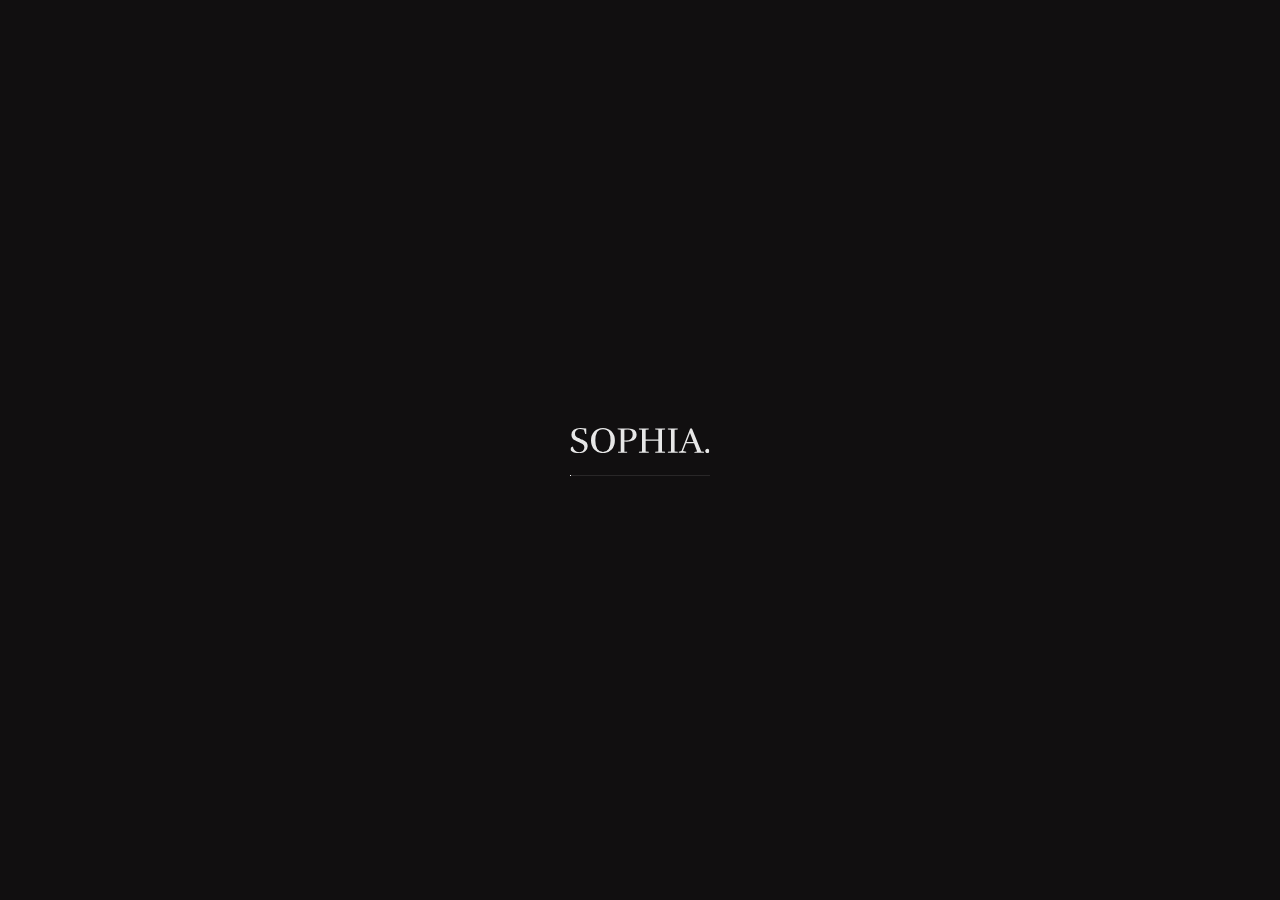
<file: index.html>
<!DOCTYPE html>
<html lang="en">

<head>
    <meta charset="utf-8" />
    <title>Sophia. – Model</title>

	<!-- Meta Data -->
	<meta http-equiv="X-UA-Compatible" content="IE=edge">
	<meta name="viewport" content="width=device-width, initial-scale=1, shrink-to-fit=no">
	<meta name="format-detection" content="telephone=no"/>
    <meta name="format-detection" content="address=no"/>
    <meta name="author" content="ArtStyles" />
    <meta name="description" content="Sophia's Website." />

    <!-- Twitter data -->
    <meta name="twitter:card" content="summary_large_image">
    <meta name="twitter:site" content="@ArtTemplates">
    <meta name="twitter:title" content="Sophia.">
    <meta name="twitter:description" content="Welcome to my portfolio!">
    <meta name="twitter:image" content="photos/img1.jpg">

    <!-- Open Graph data -->
    <meta property="og:title" content="Sophia's Website" />
    <meta property="og:type" content="website" />
    <meta property="og:url" content="your url website" />
    <meta property="og:image" content="photos/img1.jpg" />
    <meta property="og:description" content="Welcome to my portfolio!" />
    <meta property="og:site_name" content="Sophia." />

	<!-- Favicons -->
	<link rel="apple-touch-icon" sizes="144x144" href="assets/images/favicons/apple-touch-icon-144x144.png">
	<link rel="apple-touch-icon" sizes="114x114" href="assets/images/favicons/apple-touch-icon-114x114.png">
	<link rel="apple-touch-icon" sizes="72x72" href="assets/images/favicons/apple-touch-icon-72x72.png">
	<link rel="apple-touch-icon" sizes="57x57" href="assets/images/favicons/apple-touch-icon-57x57.png">
	<link rel="shortcut icon" href="assets/images/favicons/favicon.png" type="image/png">

    <!-- Styles -->
	<link rel="stylesheet" type="text/css" href="assets/styles/style.css"/>
	
</head>
<body>
    <!-- Preloader -->
    <div class="preloader">
	    <div class="preloader__wrap">
	        <img class="preloader__logo" src="assets/images/logo_white.svg" alt="SOPHIA.">
		    <div class="preloader__progress"><span></span></div>
		</div>
	</div>

    <!-- Top -->
	<nav class="navbar">
        <div class="mr-auto logo-container">
            <a class="logo-link" href="index.html">
                <img class="logotype logotype__front" src="assets/images/logo.svg" alt="SOPHIA.">
				<img class="logotype logotype__back" src="assets/images/logo_white.svg" alt="SOPHIA.">
			</a>
        </div>
		<div class="ml-sm-auto">
			<button class="hamburger zoom-cursor" type="button">
                <span class="hamburger__inner"></span>
            </button>
	    </div>
	</nav>
	<!-- /Top -->

    <!-- Hero -->
    <header class="hero">
	    <div class="slider slider-horizontal">
		    <div class="slider__caption swiper-container">
                <div class="swiper-wrapper">
			        <!-- Caption 1 -->
			        <div class="swiper-slide">
					    <div class="slider__item">
						    <h6 class="title title--overhead"><span class="down-up"><span>Professional Model</span></span></h6>
			                <h1 class="title title--display-1 js-text-wave">Sophia To</h1>
				            <p class="description"><span class="down-up"><span>Welcome to my website! Feel free to reach out to me with any inquiry or opportunities!</span></span></p>
                            <a class="btn-link btn-link--circle-right" href="contact.html"><span class="down-up"><span>Contact Me<i class="circle circle--right icon-right-open"></i></span></span></a>
						</div>
					</div>
			        <!-- /Caption 1 -->
					
			        <!-- Caption 2 -->
			        <div class="swiper-slide">
					    <div class="slider__item">
		                    <h6 class="title title--overhead"><span class="down-up"><span>Bio</span></span></h6>
			                <h1 class="title title--display-1 js-text-wave">About Me</h1>
				            <p class="description"><span class="down-up"><span>Hi, my name is Sophia! I model for fun and am seeking new opportunities! I am seeking paid work as well as chances to expand my portfolio. I don't know what else to put here I am just filling the void lol.</span></span></p>
                            <a class="btn-link btn-link--circle-right" href="projects.html"><span class="down-up"><span>See details<i class="circle circle--right icon-right-open"></i></span></span></a>
						</div>
					</div>
			        <!-- /Caption 2 -->
					
			        <!-- Caption 3 -->
			        <div class="swiper-slide">
					    <div class="slider__item">
		                    <h6 class="title title--overhead"><span class="down-up"><span>Measurements</span></span></h6>
			                <h1 class="title title--display-1 js-text-wave">Comp Card</h1>
				            <p class="description"><span class="down-up"><span>
				            	height: 5'3''? <br> 
				            	waist: no idea <br>
				            	bust: i don't want to guess <br>
				            	hips: what could i put here that doesn't offend anyone <br>
				            	shoe: my shoe size is 12 men if that helps <br>
				            	eyes: uhhhhhhhhhhh <br>
				            	hair: black
				            </span></span></p>
                            <a class="btn-link btn-link--circle-right" href="projects.html"><span class="down-up"><span>See details<i class="circle circle--right icon-right-open"></i></span></span></a>
						</div>
					</div>
			        <!-- /Caption 3 -->
		        </div>
			</div>

		    <div class="slider__image swiper-container reveal">
                <div class="swiper-wrapper">
			        <!-- Image 1 -->
			        <div class="swiper-slide">
						<div class="cover-slider lazyload overlay--45" data-bg="photos/img2.jpg"><a class="swiper-slide__link" href="#"></a></div>
					</div>
			        <!-- /Image 1 -->
					
			        <!-- Image 2 -->
			        <div class="swiper-slide">
						<div class="cover-slider lazyload overlay--45" data-bg="photos/img15.jpg"><a class="swiper-slide__link" href="#"></a></div>
					</div>
			        <!-- /Image 2 -->
					
			        <!-- Image 3 -->
			        <div class="swiper-slide">
						<div class="cover-slider lazyload overlay--45" data-bg="photos/img13.jpg"><a class="swiper-slide__link" href="#"></a></div>
					</div>
			        <!-- /Image 3 -->
		        </div>
			</div>

		    <!-- Control -->
			<div class="control-slider control-slider--vertical swiper-control">
			    <div></div>
				<div class="swiper-pagination"></div>
				<div>
				    <div class="swiper-button-next zoom-cursor">
					    <svg class="slider-nav slider-nav--progress" viewBox="0 0 46 46">
                            <g class="slider-nav__path-progress slider-nav__path-progress--gray">
                                <path d="M0.5,23a22.5,22.5 0 1,0 45,0a22.5,22.5 0 1,0 -45,0" />
                            </g>
                        </svg>
                        <svg class="slider-nav slider-nav--gray" viewBox="0 0 46 46">
                            <circle class="slider-nav__path--gray" cx="23" cy="23" r="22.5"/>
                            <path class="slider-nav__arrow" d="M26.45 22.45l-4.91-4.91a.7707464.7707464 0 0 0-1.09 1.09L24.82 23l-4.36 4.36a.7707464.7707464 0 0 0 1.09 1.09l4.91-4.91a.77.77 0 0 0-.01-1.09z"/>
                        </svg>
					</div>
				    <div class="swiper-button-prev zoom-cursor">
                        <svg class="slider-nav slider-nav--gray" viewBox="0 0 46 46">
                            <circle class="slider-nav__path--gray" cx="23" cy="23" r="22.5"/>
                            <path class="slider-nav__arrow" d="M18.5 23.55l4.91 4.91a.7707464.7707464 0 1 0 1.09-1.09L20.14 23l4.36-4.36a.7707464.7707464 0 0 0-1.09-1.09l-4.91 4.9a.77.77 0 0 0 0 1.1z"/>
                        </svg>
					</div>
				</div>
			</div>
			<!-- /Control -->
			
			<div class="social social--floating">
		        <a class="social__link" href="#">FB</a>
		        <a class="social__link" href="#">TW</a>
		        <a class="social__link" href="https://www.instagram.com/sophia.alexandra.to/" target="_blank" rel="noopener noreferrer">IG</a>
		    </div>
		</div>
    </header>
    <!-- /Hero -->

	<!-- Menu -->
	<div class="menu">
        <div class="menu-inner">
		    <ul class="menu-list">
                <li><a class="menu-list__item" href="projects.html"><span>portfolio</span></a></li>
			    <li><a class="menu-list__item" href="contact.html"><span>contact</span></a></li>
			</ul>
		</div>
		<div class="social social--white">
		  <a class="social__link" href="#">FB</a>
		  <a class="social__link" href="#">TW</a>
		  <a class="social__link" href="https://www.instagram.com/sophia.alexandra.to/" target="_blank" rel="noopener noreferrer">IG</a>
		</div>
	</div>
	<div class="ef-background"></div>
    <!-- /Menu -->

    <div class="cursor"></div>

	<!-- JavaScripts -->
	<script src="assets/js/jquery-3.3.1.min.js"></script>
	<script src="assets/js/plugins.js"></script>
    <script src="assets/js/common.js"></script>

</body>
</html>
</file>
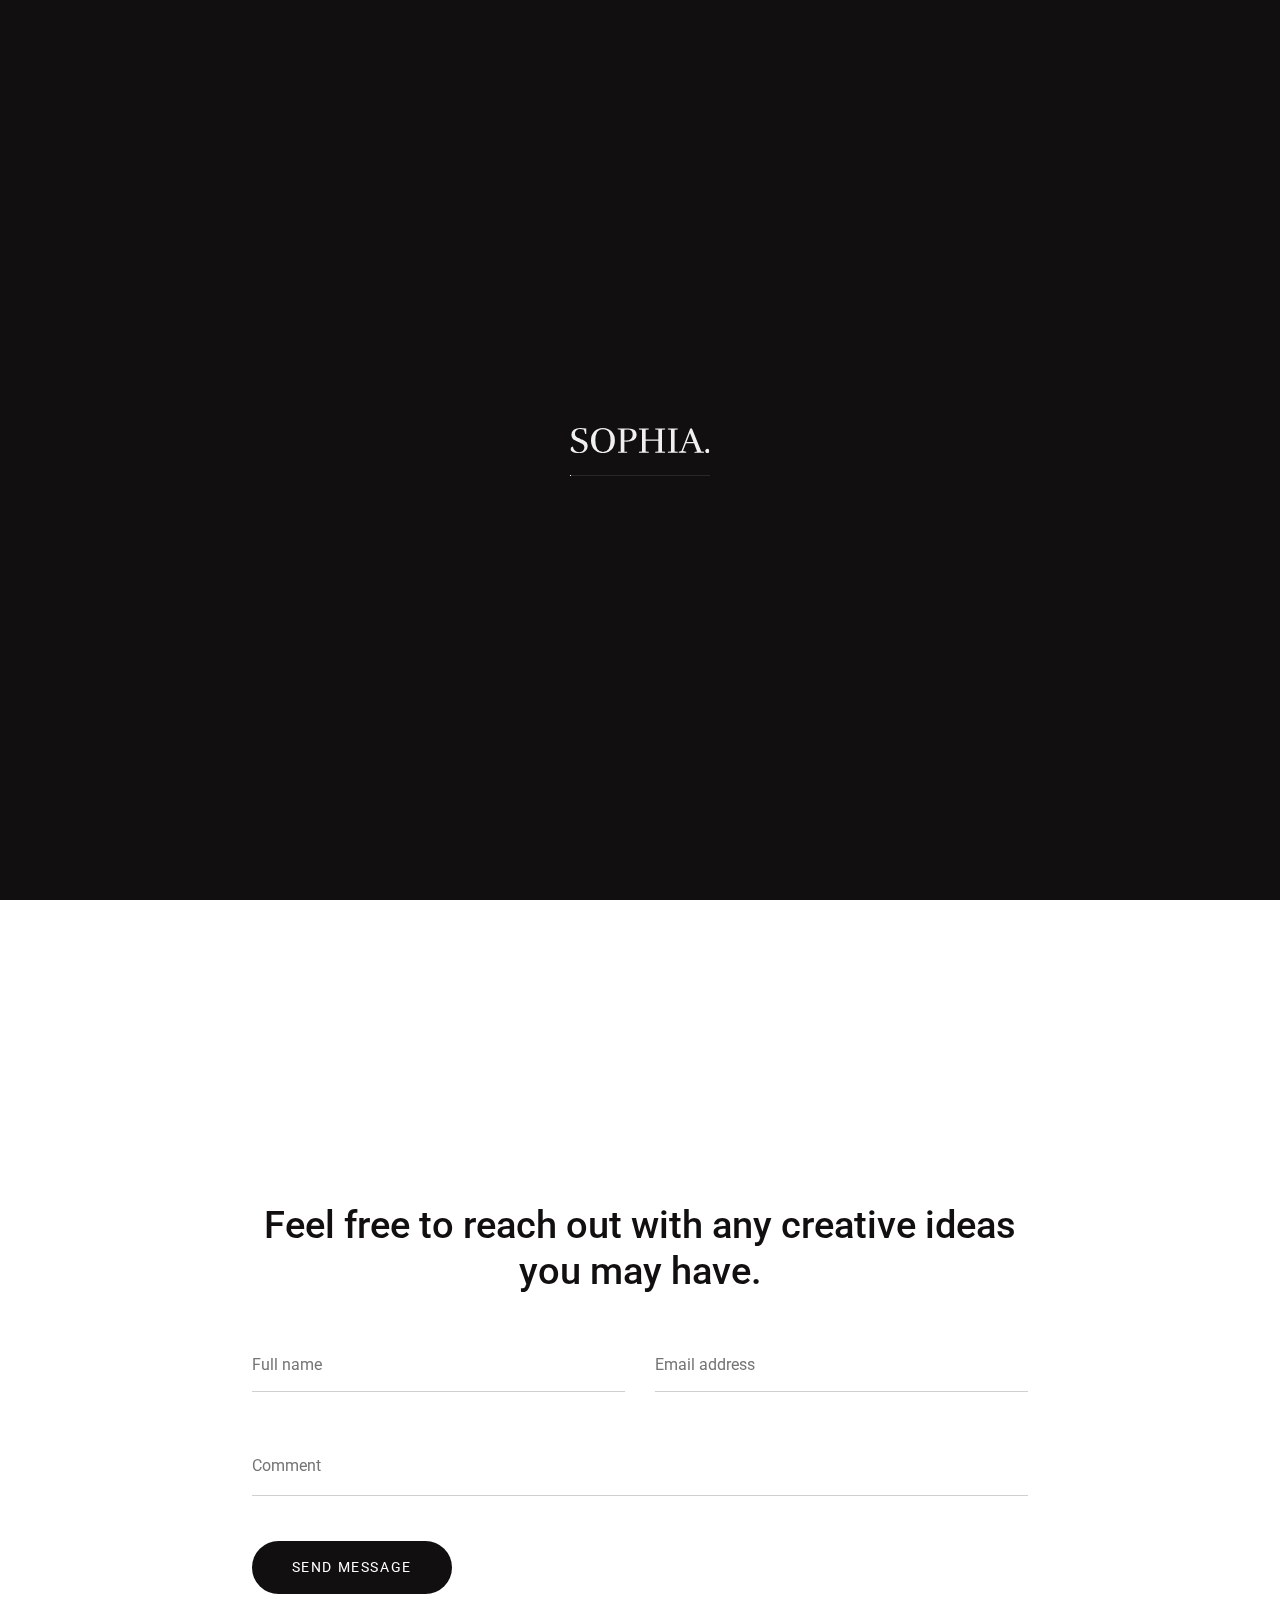
<file: contact.html>
<!DOCTYPE html>
<html lang="en">

<head>
    <meta charset="utf-8" />
    <title>Sophia. – Contact</title>

	<!-- Meta Data -->
	<meta http-equiv="X-UA-Compatible" content="IE=edge">
	<meta name="viewport" content="width=device-width, initial-scale=1, shrink-to-fit=no">
	<meta name="format-detection" content="telephone=no"/>
    <meta name="format-detection" content="address=no"/>
    <meta name="author" content="ArtStyles" />
    <meta name="description" content="A trendy, minimalistic and ultra modern HTML5 template for digital agency." />

    <!-- Twitter data -->
    <meta name="twitter:card" content="summary_large_image">
    <meta name="twitter:site" content="@ArtTemplates">
    <meta name="twitter:title" content="Fotico">
    <meta name="twitter:description" content="A trendy, minimalistic and ultra modern HTML5 template for digital agency.">
    <meta name="twitter:image" content="assets/images/social.jpg">

    <!-- Open Graph data -->
    <meta property="og:title" content="ArtTemplate" />
    <meta property="og:type" content="website" />
    <meta property="og:url" content="your url website" />
    <meta property="og:image" content="assets/images/social.jpg" />
    <meta property="og:description" content="A trendy, minimalistic and ultra modern HTML5 template for digital agency." />
    <meta property="og:site_name" content="Fotico" />

	<!-- Favicons -->
	<link rel="apple-touch-icon" sizes="144x144" href="assets/images/favicons/apple-touch-icon-144x144.png">
	<link rel="apple-touch-icon" sizes="114x114" href="assets/images/favicons/apple-touch-icon-114x114.png">
	<link rel="apple-touch-icon" sizes="72x72" href="assets/images/favicons/apple-touch-icon-72x72.png">
	<link rel="apple-touch-icon" sizes="57x57" href="assets/images/favicons/apple-touch-icon-57x57.png">
	<link rel="shortcut icon" href="assets/images/favicons/favicon.png" type="image/png">

    <!-- Styles -->
	<link rel="stylesheet" type="text/css" href="assets/styles/style.css"/>
	
</head>
<body>
    <!-- Preloader -->
    <div class="preloader">
	    <div class="preloader__wrap">
	        <img class="preloader__logo" src="assets/images/logo_white.svg" alt="ARTEM">
		    <div class="preloader__progress"><span></span></div>
		</div>
	</div>

    <!-- Top -->
	<nav class="navbar navbar--white navbar-change">
        <div class="mr-auto logo-container">
            <a class="logo-link" href="index.html">
                <img class="logotype logotype__front" src="assets/images/logo.svg" alt="ARTEM.">
				<img class="logotype logotype__back" src="assets/images/logo_white.svg" alt="ARTEM.">
			</a>
        </div>
		<div class="ml-sm-auto">
			<button class="hamburger zoom-cursor" type="button">
                <span class="hamburger__inner"></span>
            </button>
	    </div>
	</nav>
	<!-- /Top -->

	<!-- Intro -->
	<header class="header-page header-fullscreen overlay">
		<div class="wrap-bg">    
			<div class="js-image lazyload jarallax" data-image="photos/img3.jpg"></div>
		</div>
		<div class="container flex-center-end js-opacity">
		    <!-- Title -->
		    <div class="flex-center">
				<div class="flex-center__inner">
		            <h1 class="title title--display-1 js-lines">I am open to paid and TFP work at the moment.</h1>
			
				</div>
			</div>
            <!-- /Title -->
			<a class="btn-link btn-link--circle-right" href="!#start">Contact Me<i class="circle circle--white circle--right icon-down-open"></i></a>
		</div>
	</header>
     <!-- /Intro -->	
	
    <!-- Contact -->
    <div id="start" class="flex-conteiner-fluid h--100">
	    <!-- Form -->
	    <div class="row flex-fill justify-content-center align-items-md-center">
		    <div class="col-12 col-lg-10 col-xl-8 contect-block js-block">
			    <h2 class="title title--h3 text-lg-center js-lines">Feel free to reach out with any creative ideas you may have.</h2> 
			    <form id="contact-form" class="contact-form" data-toggle="validator">
                    <div class="row">
				        <div class="col-12 col-lg-6">
						    <div class="form-group">
                                <input type="text" class="inputText" id="name" name="name" placeholder="Full name" required="required" autocomplete="off" oninvalid="setCustomValidity('Fill in the field')" onkeyup="setCustomValidity('')">
								<div class="help-block with-errors"></div>
							</div>
				        </div>
				        <div class="col-12 col-lg-6">
						    <div class="form-group">
                                <input type="email" class="inputText" id="email" name="email" placeholder="Email address" required="required" autocomplete="off" oninvalid="setCustomValidity('Email is incorrect')" onkeyup="setCustomValidity('')">
								<div class="help-block with-errors"></div>
							</div>
				        </div>
			        </div>
                    <div class="row">
				        <div class="col-12 col-lg-12">
						    <div class="form-group">
                                <textarea class="textarea" id="message" name="message" placeholder="Comment" rows="1" required="required" oninvalid="setCustomValidity('Fill in the field')" onkeyup="setCustomValidity('')"></textarea>
								<div class="help-block with-errors"></div>
							</div>
				        </div>
			        </div>
                    <div class="row align-items-center">
					    <div class="col-12 col-md-6">
                            <button type="submit" class="btn">Send Message</button>
				        </div>
				        <div class="col-12 col-md-6 text-md-right">
                            <div id="validator-contact" class="_hidden">&nbsp;</div>
				        </div>						
			        </div>
				</form>				
			</div>
		</div>
		<!-- /Form -->
	</div>
    <!-- /Contact -->

	<!-- Menu -->
	<div class="menu">
        <div class="menu-inner">
		    <ul class="menu-list">
                <li><a class="menu-list__item" href="projects.html"><span>portfolio</span></a></li>
			    <li><a class="menu-list__item" href="contact.html"><span>contact</span></a></li>
			</ul>
		</div>
		<div class="social social--white">
		  <a class="social__link" href="#">FB</a>
		  <a class="social__link" href="#">TW</a>
		  <a class="social__link" href="https://www.instagram.com/sophia.alexandra.to/" target="_blank" rel="noopener noreferrer">IG</a>
		</div>
	</div>
	<div class="ef-background"></div>
    <!-- /Menu -->
	
    <div class="cursor"></div>

	<!-- JavaScripts -->
	<script src="assets/js/jquery-3.3.1.min.js"></script>
	<script src="assets/js/plugins.js"></script>
    <script src="assets/js/common.js"></script>

</body>
</html>
</file>
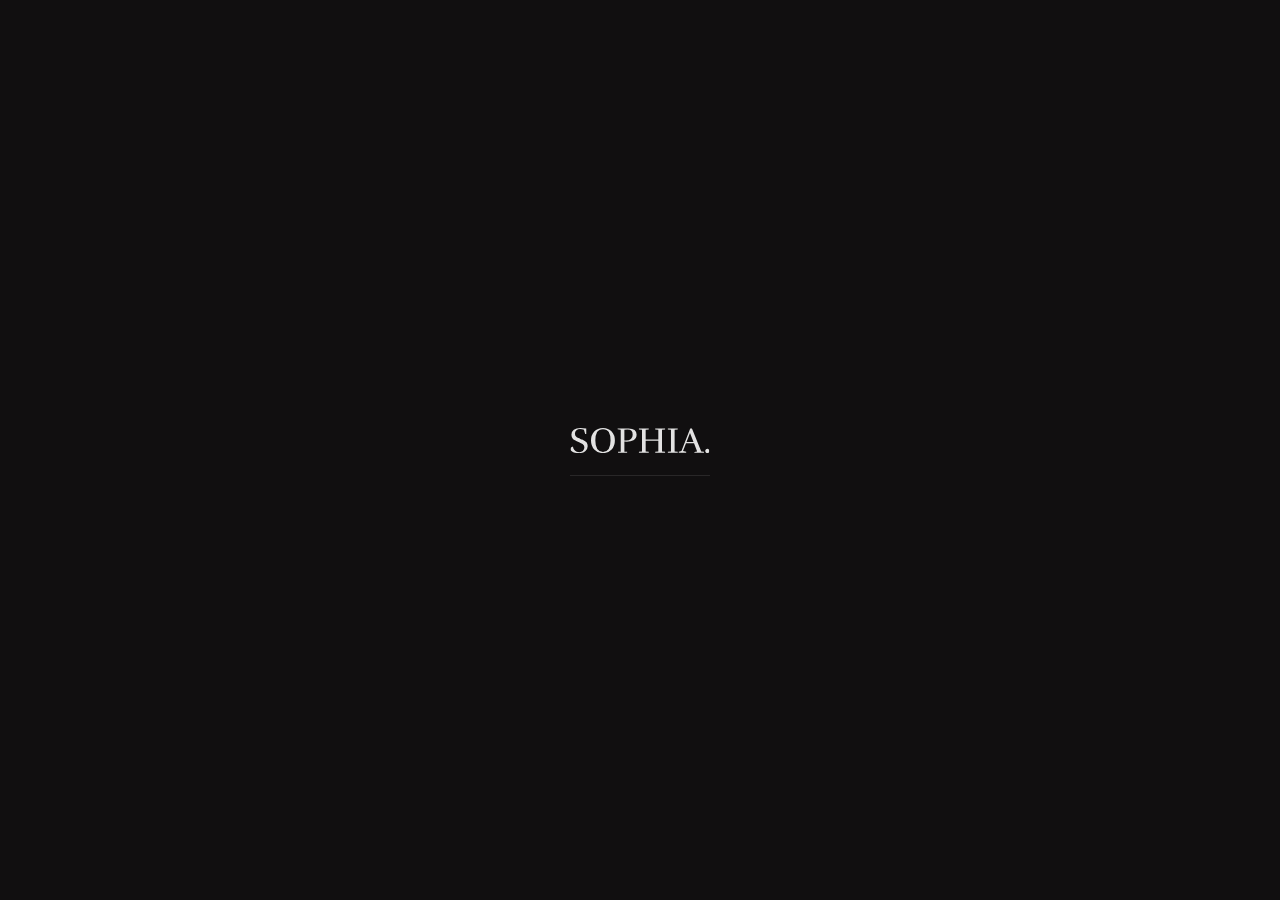
<file: side_menu.html>
<!DOCTYPE html>
<html lang="en">

<head>
    <meta charset="utf-8" />
    <title>ARTEM. – Digital Agency</title>

	<!-- Meta Data -->
	<meta http-equiv="X-UA-Compatible" content="IE=edge">
	<meta name="viewport" content="width=device-width, initial-scale=1, shrink-to-fit=no">
	<meta name="format-detection" content="telephone=no"/>
    <meta name="format-detection" content="address=no"/>
    <meta name="author" content="ArtStyles" />
    <meta name="description" content="A trendy, minimalistic and ultra modern HTML5 template for digital agency." />

    <!-- Twitter data -->
    <meta name="twitter:card" content="summary_large_image">
    <meta name="twitter:site" content="@ArtTemplates">
    <meta name="twitter:title" content="ARTEM.">
    <meta name="twitter:description" content="A trendy, minimalistic and ultra modern HTML5 template for digital agency.">
    <meta name="twitter:image" content="assets/images/social.jpg">

    <!-- Open Graph data -->
    <meta property="og:title" content="ArtTemplate" />
    <meta property="og:type" content="website" />
    <meta property="og:url" content="your url website" />
    <meta property="og:image" content="assets/images/social.jpg" />
    <meta property="og:description" content="A trendy, minimalistic and ultra modern HTML5 template for digital agency." />
    <meta property="og:site_name" content="ARTEM." />

	<!-- Favicons -->
	<link rel="apple-touch-icon" sizes="144x144" href="assets/images/favicons/apple-touch-icon-144x144.png">
	<link rel="apple-touch-icon" sizes="114x114" href="assets/images/favicons/apple-touch-icon-114x114.png">
	<link rel="apple-touch-icon" sizes="72x72" href="assets/images/favicons/apple-touch-icon-72x72.png">
	<link rel="apple-touch-icon" sizes="57x57" href="assets/images/favicons/apple-touch-icon-57x57.png">
	<link rel="shortcut icon" href="assets/images/favicons/favicon.png" type="image/png">

    <!-- Styles -->
	<link rel="stylesheet" type="text/css" href="assets/styles/style.css"/>
	
</head>
<body>
    <!-- Preloader -->
    <div class="preloader">
	    <div class="preloader__wrap">
	        <img class="preloader__logo" src="assets/images/logo_white.svg" alt="ARTEM">
		    <div class="preloader__progress"><span></span></div>
		</div>
	</div>

    <!-- Top -->
	<nav class="navbar">
        <div class="mr-auto logo-container">
            <a class="logo-link" href="index.html">
                <img class="logotype" src="assets/images/logo.svg" alt="ARTEM.">
			</a>
        </div>
		<div class="ml-sm-auto">
			<button class="hamburger hamburger--black zoom-cursor" type="button">
                <span class="hamburger__inner"></span>
            </button>
	    </div>
	</nav>
	<!-- /Top -->

    <!-- Hero -->
    <header class="hero">
	    <div class="slider slider-horizontal">
		    <div class="slider__caption swiper-container">
                <div class="swiper-wrapper">
			        <!-- Caption 1 -->
			        <div class="swiper-slide">
					    <div class="slider__item">
						    <h6 class="title title--overhead"><span class="down-up"><span>Web-Site / Mobile App</span></span></h6>
			                <h1 class="title title--display-1 js-text-wave">Independence</h1>
				            <p class="description"><span class="down-up"><span>Photography is a way of feeling, of touching, of loving. What you have caught on film is captured forever… It remembers little things, long after you have forgotten everything.</span></span></p>
                            <a class="btn-link btn-link--circle-right" href="photo_viewer.html"><span class="down-up"><span>See details<i class="circle circle--right icon-right-open"></i></span></span></a>
						</div>
					</div>
			        <!-- /Caption 1 -->
					
			        <!-- Caption 2 -->
			        <div class="swiper-slide">
					    <div class="slider__item">
		                    <h6 class="title title--overhead"><span class="down-up"><span>Branding</span></span></h6>
			                <h1 class="title title--display-1 js-text-wave">Majesty</h1>
				            <p class="description"><span class="down-up"><span>Photography for me is not looking, it’s feeling. If you can’t feel what you’re looking at, then you’re never going to get others to feel anything when they look at your pictures.</span></span></p>
                            <a class="btn-link btn-link--circle-right" href="photo_viewer.html"><span class="down-up"><span>See details<i class="circle circle--right icon-right-open"></i></span></span></a>
						</div>
					</div>
			        <!-- /Caption 2 -->
					
			        <!-- Caption 3 -->
			        <div class="swiper-slide">
					    <div class="slider__item">
		                    <h6 class="title title--overhead"><span class="down-up"><span>Branding / Promotion</span></span></h6>
			                <h1 class="title title--display-1 js-text-wave">Preferences</h1>
				            <p class="description"><span class="down-up"><span>If the photographer is interested in the people in front of his lens, and if he is compassionate, it’s already a lot. The instrument is not the camera but the photographer.</span></span></p>
                            <a class="btn-link btn-link--circle-right" href="photo_viewer.html"><span class="down-up"><span>See details<i class="circle circle--right icon-right-open"></i></span></span></a>
						</div>
					</div>
			        <!-- /Caption 3 -->
		        </div>
			</div>

		    <div class="slider__image swiper-container reveal">
                <div class="swiper-wrapper">
			        <!-- Image 1 -->
			        <div class="swiper-slide">
						<div class="cover-slider lazyload" data-bg="assets/img/image_slider_1.jpg"><a class="swiper-slide__link" href="#"></a></div>
					</div>
			        <!-- /Image 1 -->
					
			        <!-- Image 2 -->
			        <div class="swiper-slide">
						<div class="cover-slider lazyload" data-bg="assets/img/image_slider_1.jpg"><a class="swiper-slide__link" href="#"></a></div>
					</div>
			        <!-- /Image 2 -->
					
			        <!-- Image 3 -->
			        <div class="swiper-slide">
						<div class="cover-slider lazyload" data-bg="assets/img/image_slider_1.jpg"><a class="swiper-slide__link" href="#"></a></div>
					</div>
			        <!-- /Image 3 -->
		        </div>
			</div>

            <!-- Control -->
			<div class="control-slider control-slider--vertical swiper-control">
			    <div></div>
				<div class="swiper-pagination"></div>
				<div>
				    <div class="swiper-button-next zoom-cursor">
					    <svg class="slider-nav slider-nav--progress" viewBox="0 0 46 46">
							<g class="slider-nav__path-progress slider-nav__path-progress--gray">
                                <path d="M0.5,23a22.5,22.5 0 1,0 45,0a22.5,22.5 0 1,0 -45,0" />
                            </g>
                        </svg>
                        <svg class="slider-nav slider-nav--gray" viewBox="0 0 46 46">
                            <circle class="slider-nav__path--gray" cx="23" cy="23" r="22.5"/>
                            <path class="slider-nav__arrow" d="M26.45 22.45l-4.91-4.91a.7707464.7707464 0 0 0-1.09 1.09L24.82 23l-4.36 4.36a.7707464.7707464 0 0 0 1.09 1.09l4.91-4.91a.77.77 0 0 0-.01-1.09z"/>
                        </svg>
					</div>
				    <div class="swiper-button-prev zoom-cursor">
                        <svg class="slider-nav slider-nav--gray" viewBox="0 0 46 46">
                            <circle class="slider-nav__path--gray" cx="23" cy="23" r="22.5"/>
                            <path class="slider-nav__arrow" d="M18.5 23.55l4.91 4.91a.7707464.7707464 0 1 0 1.09-1.09L20.14 23l4.36-4.36a.7707464.7707464 0 0 0-1.09-1.09l-4.91 4.9a.77.77 0 0 0 0 1.1z"/>
                        </svg>
					</div>
				</div>
			</div>
			<!-- /Control -->
			
			<div class="social social--floating">
		        <a class="social__link" href="#">FB</a>
		        <a class="social__link" href="#">TW</a>
		        <a class="social__link" href="#">IG</a>
		    </div>
		</div>
    </header>
    <!-- /Hero -->

	<!-- Side Menu -->
    <ul class="sideNav">
        <li class="sideNav__item el"><a href="projects.html">Projects</a></li>
        <li class="sideNav__item el"><a href="about.html">Studio</a></li>
        <li class="sideNav__item el"><a href="news.html">News</a></li>		
        <li class="sideNav__item el"><a href="contacts.html">Contact</a></li>
		<li class="sideNav__item el"><span class="sideNav-collapsed">Sub item<i class="icon icon-down-open"></i></span>
		    <ul class="sideNav__sub closed">
                <li class="sideNav__item"><a href="#">UI/UX Design</a></li>
                <li class="sideNav__item"><a href="#">Branding</a></li>
			    <li class="sideNav__item"><a href="#">Motion Design</a></li>
			    <li class="sideNav__item"><a href="#">Prototyping</a></li>
            </ul>
		</li>
		<li class="sideNav__item el"><span class="sideNav-collapsed">Sub item<i class="icon icon-down-open"></i></span>
		    <ul class="sideNav__sub closed">
                <li class="sideNav__item"><a href="#">UI/UX Design</a></li>
                <li class="sideNav__item"><a href="#">Branding</a></li>
			    <li class="sideNav__item"><a href="#">Motion Design</a></li>
			    <li class="sideNav__item"><a href="#">Prototyping</a></li>
            </ul>
		</li>		
    </ul>
	<div class="overlay-sideNav"></div>
    <!-- Side Menu -->

    <div class="cursor"></div>

	<!-- JavaScripts -->
	<script src="assets/js/jquery-3.3.1.min.js"></script>
	<script src="assets/js/plugins.js"></script>
    <script src="assets/js/common.js"></script>

</body>
</html>
</file>
<file: assets/styles/style.css>
/* ------------------------------------------------
 Author: ArtStyles (Art)
 
 Template Name: ARTEM.
 version: 1.5.9
------------------------------------------------ */
/* ------------------------------------------------

 - General Styles
   - Input
   - Buttons
   - Icon
   - Table
   - Flex Table
 - Typography
 - Preloader
 - Header
   - V2
   - Navbar white
   - State open
   - Navbar back
   - Logotype
   - Hamburger
 - Hero
 - Slider
   - Carousel horizontal
   - Carousel vertical
   - Slider Fullscreen
   - Slider simply
   - Swiper
 - Sections
   - Notation
   - Social
   - Details
   - itemCard
   - itemBrand
 - Project
 - Project Single
   - Gallery
 - Menu
 - About
 - Contact
 - News
   - Filter
   - Three grid
   - Single
   - Gallery
   - Scroll Indicator
   - Share
 - Footer
   - Newsletter
 - 404
 - Custom PhotoSwiper
 - Effects
   - Reveal
   - Text wave
   - Text down
   - Cursor
   - Jarallax
   - Medium Zoom
    
------------------------------------------------ */
@import url(vendors/bootstrap.min.css);
@import url(vendors/swiper.min.css);
@import url(vendors/photoswipe.css);
@import url(vendors/animate.css);
@import url(vendors/videojs-skin.css);
@import url("https://fonts.googleapis.com/css?family=Roboto:300,400,500,700,900");
@import url(../icons/fonticons.css);
/* -----------------------------------------------------------------
    - General Styles
----------------------------------------------------------------- */
*,
::before,
::after {
  background-repeat: no-repeat;
  box-sizing: border-box;
}

html {
  -webkit-overflow-scrolling: touch;
  -webkit-box-sizing: border-box;
  box-sizing: border-box;
  -ms-overflow-x: hidden;
}

body, html {
  font-size: 1rem;
  -webkit-text-size-adjust: 100%;
}

body {
  background-color: #fff;
  color: #110f10;
  font-family: "Roboto", sans-serif;
  font-weight: 400;
  line-height: 2;
  -ms-overflow-style: scrollbar;
  -webkit-font-smoothing: antialiased;
}
@media only screen and (max-width: 580px) {
  body {
    line-height: 1.8;
  }
}

html.is-scroll-disabled body {
  height: 100vh;
  overflow: hidden;
}

@media all and (-ms-high-contrast: none), (-ms-high-contrast: active) {
  html.is-scroll-disabled {
    overflow: hidden;
  }
}
.no-scroll {
  overflow: hidden;
  -ms-overflow-style: none;
}

.no-scroll-h {
  overflow-x: hidden;
}

/* -----------------------------------------------------------------
    - Typography
----------------------------------------------------------------- */
h1, h2, h3, h4, h5, h6 {
  font-family: "Roboto", sans-serif;
  font-weight: 500;
  line-height: 1.2;
  margin-bottom: 3.4rem;
}
@media only screen and (max-width: 1200px) {
  h1, h2, h3, h4, h5, h6 {
    margin-bottom: 3rem;
  }
}

.title {
  transition: all 0.1s cubic-bezier(0.72, 0.16, 0.345, 0.875);
}
.title--h1 {
  font-size: 3.8rem;
  margin-bottom: 3.4rem;
  /*@media only screen and (max-width: $large-xl) {
    font-size: 3.14rem;
    margin-bottom: 2.14rem;
  }*/
}
@media only screen and (max-width: 992px) {
  .title--h1 {
    font-size: 3.2rem;
    margin-bottom: 2.14rem;
  }
}
@media only screen and (max-width: 580px) {
  .title--h1 {
    font-size: 2.1rem;
    margin-bottom: 1.1rem;
  }
}
.title--h2 {
  font-size: 3.14rem;
  margin-bottom: 3.4rem;
}
@media only screen and (max-width: 992px) {
  .title--h2 {
    font-size: 2.8rem;
    margin-bottom: 2.4rem;
  }
}
@media only screen and (max-width: 580px) {
  .title--h2 {
    font-size: 2rem;
    margin-bottom: 12rem;
  }
}
.title--h3 {
  font-size: 2.4rem;
  margin-bottom: 2.71rem;
}
@media only screen and (max-width: 580px) {
  .title--h3 {
    font-size: 1.8rem;
    margin-bottom: 1rem;
  }
}
.title--h4 {
  font-size: 2rem;
  margin-bottom: 2.28rem;
  line-height: 1.3;
}
@media only screen and (max-width: 992px) {
  .title--h4 {
    margin-bottom: 1.5rem;
  }
}
@media only screen and (max-width: 580px) {
  .title--h4 {
    font-size: 1.6rem;
    line-height: 1.2;
    margin-bottom: 1rem;
  }
}
.title--h5 {
  font-size: 1.6rem;
  margin-bottom: 2rem;
  line-height: 1.4;
  font-weight: 600;
}
@media only screen and (max-width: 580px) {
  .title--h5 {
    font-size: 1.3rem;
    margin-bottom: 1rem;
  }
}
.title--h6 {
  font-size: 1.3rem;
  margin-bottom: 1.25rem;
  font-weight: 600;
}
@media only screen and (max-width: 580px) {
  .title--h6 {
    font-size: 1rem;
    margin-bottom: 1rem;
  }
}
.title--display-1 {
  font-size: 5rem;
  font-weight: 500;
  margin-bottom: 2rem;
}
@media only screen and (max-width: 1200px) {
  .title--display-1 {
    font-size: 4rem;
  }
}
@media only screen and (max-width: 580px) {
  .title--display-1 {
    font-size: 2.3rem;
    margin-bottom: 1.2rem;
  }
}
.title--subtitle {
  font-family: "Roboto", sans-serif;
}
@media only screen and (max-width: 580px) {
  .title--subtitle {
    margin-top: 1rem;
    margin-bottom: .5rem;
  }
}
.title--center {
  text-align: center;
}
.title--overhead {
  color: #8d99a7;
  font-family: "Roboto", sans-serif;
  font-size: .87rem;
  font-weight: 400;
  letter-spacing: .1rem;
  margin-top: .62rem;
  margin-bottom: .62rem;
  text-transform: uppercase;
}
@media only screen and (max-width: 1500px) {
  .title--overhead {
    font-size: .87rem;
    margin-bottom: 1rem;
  }
}
@media only screen and (max-width: 580px) {
  .title--overhead {
    letter-spacing: .1rem;
  }
}
.title--tail, .title--tail-black {
  position: relative;
}
.title--tail::before, .title--tail-black::before {
  content: '';
  background-color: #8d99a7;
  height: 1px;
  margin-bottom: auto;
  margin-top: auto;
  position: absolute;
  top: 0;
  bottom: 0;
  left: -4rem;
  width: 2.5rem;
}
.title--tail-black::before {
  background-color: #110f10;
}
.title .num-article {
  margin-bottom: 0;
}

.weight--300 {
  font-weight: 300;
}
.weight--400 {
  font-weight: 400;
}
.weight--500 {
  font-weight: 500;
}
.weight--600 {
  font-weight: 600;
}
.weight--700 {
  font-weight: 700;
}

.block-quote {
  font-size: 1.715rem;
  font-weight: 400;
  margin: 3rem 0;
  position: relative;
  line-height: 1.6;
}
@media only screen and (max-width: 580px) {
  .block-quote {
    font-size: 1.28rem;
    margin: 1.4rem 0;
  }
}
.block-quote::before {
  background-image: url(../images/icon-quote.svg);
  background-repeat: no-repeat;
  background-position: center;
  background-size: cover;
  content: '';
  height: 41px;
  margin: 0 auto;
  position: absolute;
  top: 0;
  left: -5.6rem;
  width: 48px;
}
@media only screen and (max-width: 768px) {
  .block-quote::before {
    display: none;
  }
}
.block-quote cite {
  font-size: 1rem;
  font-style: normal;
  color: rgba(17, 15, 16, 0.5);
  display: block;
  margin-top: 1.5rem;
  padding-left: 3rem;
  position: relative;
}
.block-quote cite::before {
  content: '';
  background-color: rgba(17, 15, 16, 0.5);
  height: 1px;
  margin-bottom: auto;
  margin-top: auto;
  position: absolute;
  top: 0;
  bottom: 0;
  left: 0;
  width: 2rem;
}
@media only screen and (max-width: 580px) {
  .block-quote cite {
    margin-top: 0;
  }
}

a {
  color: #110f10;
  text-decoration: underline;
  -webkit-text-decoration-skip: objects;
  transition: all 0.6s cubic-bezier(0.72, 0.16, 0.345, 0.875);
}
a:hover, a:focus {
  color: inherit;
  outline: none;
  text-decoration: none;
}
a.decoration--none {
  text-decoration: none;
}

.noGutters-Top {
  margin-top: 0 !important;
}
.noGutters-Bottom {
  margin-bottom: 0 !important;
}
.noGutters-Left {
  margin-left: 0 !important;
}
.noGutters-Right {
  margin-right: 0 !important;
}

.description {
  margin-bottom: 2.32rem;
}
@media only screen and (max-width: 580px) {
  .description {
    margin-bottom: .05rem;
  }
}

.paragraph {
  color: rgba(17, 15, 16, 0.75);
  margin-bottom: 1.8rem;
}
@media only screen and (max-width: 580px) {
  .paragraph {
    margin-bottom: 1rem;
  }
}

.text-overlay {
  color: #fff;
  font-size: 14vw;
  font-weight: 700;
  position: absolute;
}
.text-overlay--left-bottom {
  bottom: 0;
  left: 0;
  line-height: .5;
}
.text-overlay--left-top {
  top: 0;
  left: 0;
  line-height: .2;
}
.text-overlay--right-bottom {
  bottom: 0;
  right: 0;
  line-height: .5;
}
.text-overlay--right-top {
  top: 0;
  right: 0;
  line-height: .2;
}

.text--red {
  color: #f7541b;
}

.list-unstyled {
  color: rgba(17, 15, 16, 0.75);
}

@media only screen and (max-width: 580px) {
  .list-block {
    margin-bottom: 0;
  }
}
.list-block li {
  margin-bottom: .3rem;
}

img {
  max-width: 100%;
  -webkit-user-select: none;
  -moz-user-select: none;
  -ms-user-select: none;
  user-select: none;
}

iframe {
  background-color: #110f10;
  border: 0;
  display: block;
  height: 100%;
  width: 100%;
}

.cover {
  object-fit: cover;
  object-position: center;
  font-family: 'object-fit: cover; object-position: bottom;';
  height: 100%;
  width: 100%;
}

.icon-arrow-right {
  background-image: url(../images/arrow-next.svg);
  background-repeat: no-repeat;
  background-position: center;
  display: inline-flex;
  height: 30px;
  width: 30px;
}

.icon-base {
  padding-left: .3rem;
  padding-right: .3rem;
  transition: all .3s ease-in-out;
}

.dark-mask {
  position: relative;
  z-index: 1;
}
.dark-mask::before {
  content: '';
  background-color: #110f10;
  position: absolute;
  top: 0;
  right: 0;
  height: 100%;
  opacity: .3;
  transition: opacity .3s;
  width: 100%;
  z-index: 1;
}
.dark-mask:hover::before {
  opacity: 0;
}

.table thead th {
  border: 0;
  color: #8d99a7;
  font-size: .85rem;
  font-weight: 400;
  letter-spacing: .2rem;
  padding: 1.3rem 0;
  text-transform: uppercase;
}
.table td {
  border-top: 1px solid #c5d2e0;
  padding: 1.3rem 0;
}
@media only screen and (max-width: 768px) {
  .table td {
    border-top: 0;
  }
}
.table span {
  color: #8d99a7;
}
@media only screen and (max-width: 768px) {
  .table .table, .table thead, .table tbody, .table th, .table td, .table tr {
    display: block;
  }
  .table thead tr {
    display: none;
  }
  .table tr {
    padding-bottom: 1.4rem;
  }
  .table td {
    position: relative;
    padding-left: 50%;
    padding-top: .2rem;
    padding-bottom: .2rem;
  }
  .table td:before {
    content: attr(data-th);
    color: #8d99a7;
    font-size: .85rem;
    position: absolute;
    left: 0;
    width: 45%;
    padding-right: 1rem;
    white-space: nowrap;
  }
}
@media only screen and (max-width: 580px) {
  .table td {
    padding-left: 40%;
  }
}

.flex-table {
  display: -webkit-flex;
  display: -ms-flexbox;
  display: -moz-box;
  display: flex;
  -webkit-flex-direction: column;
  -ms-flex-direction: column;
  flex-direction: column;
}
@media only screen and (max-width: 768px) {
  .flex-table {
    border-top: 1px solid rgba(197, 210, 224, 0.7);
  }
}
.flex-table__thead {
  display: -webkit-flex;
  display: -ms-flexbox;
  display: -moz-box;
  display: flex;
  border-bottom: 1px solid rgba(197, 210, 224, 0.7);
}
@media only screen and (max-width: 768px) {
  .flex-table__thead {
    display: none;
  }
}
.flex-table__tr {
  border-bottom: 1px solid rgba(197, 210, 224, 0.7);
  display: -webkit-flex;
  display: -ms-flexbox;
  display: -moz-box;
  display: flex;
}
@media only screen and (max-width: 768px) {
  .flex-table__tr {
    -webkit-flex-direction: column;
    -ms-flex-direction: column;
    flex-direction: column;
    padding-top: 1rem;
    padding-bottom: 1rem;
  }
}
@media only screen and (max-width: 580px) {
  .flex-table__tr {
    padding-bottom: .5rem;
  }
}
.flex-table__tr:last-child {
  border: 0;
}
.flex-table__th {
  color: #8d99a7;
  font-size: .85rem;
  font-weight: 400;
  letter-spacing: .2rem;
  padding-top: 1.3rem;
  padding-bottom: 1.3rem;
  text-transform: uppercase;
  width: 100%;
}
@media only screen and (max-width: 768px) {
  .flex-table__th {
    padding-top: .2rem;
    padding-bottom: .2rem;
  }
}
.flex-table__td {
  padding-top: 1.3rem;
  padding-bottom: 1.3rem;
  position: relative;
  width: 100%;
}
@media only screen and (max-width: 768px) {
  .flex-table__td {
    padding-top: .2rem;
    padding-bottom: .2rem;
    padding-left: 24%;
  }
  .flex-table__td:before {
    content: attr(data-th);
    color: #8d99a7;
    font-size: .85rem;
    position: absolute;
    left: 0;
    padding-right: 1rem;
    padding-top: .2rem;
    white-space: nowrap;
    text-transform: uppercase;
  }
}
@media only screen and (max-width: 580px) {
  .flex-table__td {
    padding-top: 1.5rem;
    padding-bottom: .5rem;
    padding-left: 0;
  }
  .flex-table__td:before {
    top: 0;
  }
}

.separation {
  border-top: 1px solid rgba(17, 15, 16, 0.1);
}

::-moz-selection {
  background: transparent;
  color: #f7541b;
}

::selection {
  background: transparent;
  color: #f7541b;
}

.inputText, .textarea {
  background-color: #fff;
  border: 0;
  border-bottom: 1px solid rgba(17, 15, 16, 0.2);
  border-radius: 0;
  box-shadow: none;
  color: #110f10;
  line-height: 1;
  padding: 1.1rem 0;
  position: relative;
  width: 100%;
  -webkit-appearance: none;
  -moz-appearance: none;
  appearance: none;
}
@media only screen and (max-width: 580px) {
  .inputText, .textarea {
    padding: .8rem 0;
  }
}

.inputText:focus, .textarea:focus {
  border-bottom: 1px solid #110f10;
  box-shadow: none;
  outline: none;
}

.inputText--fill {
  background-color: rgba(255, 255, 255, 0.08);
  color: #fff;
  border: 0;
  line-height: 1.9;
  outline: none;
  padding: 1rem 1.5rem;
  transition: width 0.3s cubic-bezier(0.72, 0.16, 0.345, 0.875);
}
.inputText--fill:focus {
  color: #fff;
}

.textarea {
  display: block;
  line-height: 1.4;
  max-height: 6rem;
  resize: none;
}

.form-group {
  margin-bottom: 2.8rem;
  position: relative;
}
@media only screen and (max-width: 580px) {
  .form-group {
    margin-bottom: 2rem;
  }
}

.help-block {
  font-size: .75rem;
  line-height: 1.4;
  padding-top: .8rem;
  position: absolute;
  bottom: -1.8rem;
}
@media only screen and (max-width: 580px) {
  .help-block {
    padding-top: .5rem;
    bottom: -1.5rem;
  }
}

.with-errors .list-unstyled {
  color: #f7541b;
  margin-bottom: 0;
}

.has-error input,
.has-error textarea,
.has-error input:focus,
.has-error textarea:focus {
  border-color: #f7541b;
}

#validator-contact {
  font-size: .89rem;
}
@media only screen and (max-width: 768px) {
  #validator-contact {
    padding-top: 1rem;
  }
}

input:-webkit-autofill,
input:-webkit-autofill:hover,
input:-webkit-autofill:focus,
input:-webkit-autofill:active {
  transition: background-color 5000s ease-in-out 0s;
  -webkit-text-fill-color: #fff !important;
}

.label {
  color: #8d99a7;
  display: block;
  font-weight: 400;
  line-height: 1.35;
  transform: translateY(50%);
  transition: all .25s ease-in-out;
  z-index: 1;
  pointer-events: none;
  position: absolute;
}
.is-completed .label {
  transform: translateY(-80%);
  font-size: .86rem;
}
@media only screen and (max-width: 1200px) {
  .is-completed .label {
    transform: translateY(-70%);
  }
}
@media only screen and (max-width: 580px) {
  .is-completed .label {
    transform: translateY(-50%);
  }
}

.btn {
  background-color: #110f10;
  border: 0;
  border-radius: 2rem;
  color: #fff;
  cursor: pointer;
  font-size: .87rem;
  letter-spacing: .1rem;
  line-height: inherit;
  white-space: nowrap;
  overflow: hidden;
  padding: .8rem 2.5rem;
  position: relative;
  text-transform: uppercase;
  z-index: 1;
}
.btn::before {
  content: '';
  background-color: rgba(255, 255, 255, 0.2);
  height: 100%;
  position: absolute;
  top: 0;
  left: 0;
  width: 0;
  z-index: -1;
}
.btn:hover::before {
  animation: btn-hover 0.8s cubic-bezier(0.72, 0.16, 0.345, 0.875) both;
  width: 100%;
}
.btn:hover {
  color: #fff;
}
.btn:focus {
  box-shadow: none;
}
.btn.disabled {
  opacity: 1;
}
.btn--white {
  background-color: #fff;
  color: #110f10;
}
.btn--white::before {
  background-color: rgba(17, 15, 16, 0.2);
}
.btn__icon {
  line-height: 0;
  padding: 0.99rem 1rem;
}

.touch .btn::before {
  display: none;
}

@keyframes btn-hover {
  0% {
    transform: translateX(-100%);
  }
  50% {
    transform: translateX(0);
  }
  100% {
    transform: translateX(100%);
  }
}
.btn-link {
  color: #110f10;
  display: inline-flex;
  align-items: center;
  font-weight: 500;
  position: relative;
  text-decoration: none;
}
.btn-link:hover {
  color: inherit;
  text-decoration: none;
}
.btn-link:hover .circle {
  box-shadow: 0 0 0 2px #110f10;
}
.btn-link:hover .circle--white {
  box-shadow: 0 0 0 2px #fff;
}
.btn-link:hover .icon-base {
  padding-left: .6rem;
  padding-right: .6rem;
}
.btn-link:focus {
  text-decoration: none;
}

.circle {
  display: inline-flex;
  -webkit-align-items: center;
  -ms-flex-align: center;
  align-items: center;
  justify-content: center;
  flex-wrap: nowrap;
  color: #fff;
  background-color: #110f10;
  border-radius: 50%;
  box-shadow: 0 0 0 0px #110f10;
  height: 2.85rem;
  overflow: hidden;
  position: relative;
  width: 2.85rem;
  text-align: center;
  transition: box-shadow .3s ease-in-out;
}
@media only screen and (max-width: 992px) {
  .circle {
    height: 2rem;
    width: 2rem;
  }
}
@media only screen and (max-width: 992px) {
  .circle::before {
    font-size: .87rem;
  }
}
.circle--white {
  color: #110f10;
  background-color: #fff;
  box-shadow: 0 0 0 0px #fff;
}
.circle--left {
  margin-right: 1.07rem;
}
.circle--right {
  margin-left: 1.07rem;
}
.circle.icon-left-open::before {
  margin-left: 0;
}

button:focus {
  outline: none;
}

/* -----------------------------------------------------------------
    - Preloader
----------------------------------------------------------------- */
.preloader {
  display: -webkit-flex;
  display: -ms-flexbox;
  display: -moz-box;
  display: flex;
  -webkit-align-items: center;
  -ms-flex-align: center;
  align-items: center;
  justify-content: center;
  background-color: #110f10;
  position: fixed;
  top: 0;
  left: 0;
  width: 100%;
  height: 100%;
  overflow: hidden;
  text-align: center;
  z-index: 1100;
  opacity: 1;
}
.preloader__wrap {
  width: 100%;
  max-width: 140px;
}
@media only screen and (max-width: 580px) {
  .preloader__wrap {
    max-width: 110px;
  }
}
.preloader__logo {
  opacity: 0;
  filter: blur(30px);
  width: 100%;
  max-width: 140px;
  animation: blur-logo 1.5s ease-in-out;
}
@media only screen and (max-width: 580px) {
  .preloader__logo {
    max-width: 110px;
  }
}
.preloader__progress {
  background: rgba(255, 255, 255, 0.1);
  height: 1px;
  position: relative;
  margin-top: 1.2rem;
  overflow: hidden;
  width: 100%;
}
.preloader__progress span {
  background: white;
  position: absolute;
  top: 0;
  left: 0;
  height: 100%;
  width: 0;
}
@media only screen and (max-width: 580px) {
  .preloader__progress {
    margin-top: .8rem;
  }
}
.preloader.fadeOut2 {
  pointer-events: none;
  opacity: 0;
}
@media all and (-ms-high-contrast: none), (-ms-high-contrast: active) {
  .preloader.fadeOut2 {
    visibility: hidden;
  }
}

@keyframes blur-logo {
  0% {
    filter: blur(30px);
    opacity: 0;
    transform: scale(1.5);
  }
  100% {
    filter: blur(0);
    opacity: 1;
    transform: scale(1);
  }
}
/* -----------------------------------------------------------------
    - Header
----------------------------------------------------------------- */
.navbar {
  height: 114px;
  line-height: 1;
  padding-top: .4rem;
  padding-left: 4.25rem;
  padding-right: 4.25rem;
  position: fixed;
  top: 0;
  transition: all 0.3s cubic-bezier(0.72, 0.16, 0.345, 0.875);
  width: 100%;
  z-index: 1001;
}
@media only screen and (max-width: 1500px) {
  .navbar {
    padding-left: 3.12rem;
    padding-right: 3.12rem;
  }
}
@media only screen and (max-width: 992px) {
  .navbar {
    height: 80px;
  }
}
@media only screen and (max-width: 580px) {
  .navbar {
    background-color: #fff;
    box-shadow: 0 4px 20px rgba(17, 15, 16, 0.05);
    height: 48px;
    padding: 0 1.071rem;
  }
}
@media only screen and (min-width: 2400px) {
  .navbar {
    padding-left: 6.25rem;
    padding-right: 6.25rem;
  }
}
@media only screen and (max-height: 500px) {
  .navbar {
    height: 60px;
  }
}
.navbar .logo-container {
  display: -webkit-flex;
  display: -ms-flexbox;
  display: -moz-box;
  display: flex;
  align-items: center;
  position: relative;
}
.navbar .logo-link {
  display: -webkit-flex;
  display: -ms-flexbox;
  display: -moz-box;
  display: flex;
  align-items: center;
}
@media only screen and (max-width: 580px) {
  .navbar-v2 {
    background-color: transparent;
  }
  .navbar-v2 .hamburger__inner::before,
  .navbar-v2 .hamburger__inner::after {
    background-color: #fff;
  }
  .navbar-v2 .logotype {
    transform: translate3d(0, 0, 0) !important;
  }
}
@media only screen and (min-width: 580px) {
  .navbar--white {
    color: #fff;
  }
  .navbar--white .circle {
    color: #110f10;
    background-color: #fff;
    box-shadow: 0 0 0 0px #fff;
  }
  .navbar--white .circle:hover {
    box-shadow: 0 0 0 2px #fff;
  }
  .navbar--white .btn-link:hover .circle {
    box-shadow: 0 0 0 2px #fff;
  }
  .navbar--white .hamburger__inner::before,
  .navbar--white .hamburger__inner::after {
    background-color: #fff;
  }
  .navbar-v2 .logotype {
    transform: translate3d(0, 0, 0) !important;
  }
}
.navbar.navbar-back .logotype {
  transform: translate3d(0, -8rem, 0) !important;
}
@media only screen and (max-height: 320px) {
  .open .navbar {
    background-color: transparent;
  }
}
@media only screen and (max-width: 580px) {
  .open .navbar {
    background-color: transparent;
    justify-content: center;
  }
}
.open .navbar .logotype__front,
.open .navbar .btn-link {
  transform: translate3d(0, -8rem, 0);
}
.open .navbar .logotype__back {
  transform: translate3d(0, 0, 0);
}
.open .navbar--white {
  background-color: transparent;
}
.open .navbar.navbar-back .logotype {
  transform: translate3d(0, 0, 0) !important;
}
@media only screen and (max-width: 580px) {
  .open .navbar .logo-container {
    display: none;
  }
}
.navbar .btn-link {
  position: absolute;
  top: calc(50% - 1.42rem);
}
@media only screen and (max-width: 992px) {
  .navbar .btn-link {
    top: calc(50% - 1rem);
  }
}
.navbar .btn-link {
  transform: translate3d(0, 0, 0);
  transition: transform 0.4s cubic-bezier(0.72, 0.16, 0.345, 0.875);
}
.navbar .logotype__back {
  position: absolute;
  top: 0;
  left: 0;
  transform: translate3d(0, -8rem, 0);
}
.navbar-change .logotype__back {
  transform: translate3d(0, -8rem, 0);
}
.navbar-change .logotype__front {
  transform: translate3d(0, 0, 0);
}
.navbar-change.navbar--white .logotype__back {
  transform: translate3d(0, 0, 0);
}
@media only screen and (max-width: 580px) {
  .navbar-change.navbar--white .logotype__back {
    transform: translate3d(0, -8rem, 0);
  }
}
.navbar-change.navbar--white .logotype__front {
  transform: translate3d(0, -8rem, 0);
}
@media only screen and (max-width: 580px) {
  .navbar-change.navbar--white .logotype__front {
    transform: translate3d(0, 0, 0);
  }
}
.navbar.sticky {
  background-color: #fff;
  height: 88px;
}
@media only screen and (max-width: 992px) {
  .navbar.sticky {
    height: 64px;
  }
}
@media only screen and (max-width: 580px) {
  .navbar.sticky {
    height: 48px;
  }
}

.open .navbar.sticky {
  background-color: transparent;
}

.logotype {
  display: inline-block;
  height: 18px;
  max-height: 48px;
  transition: transform 0.4s cubic-bezier(0.72, 0.16, 0.345, 0.875);
}
@media all and (-ms-high-contrast: none), (-ms-high-contrast: active) {
  .logotype {
    height: auto;
    max-height: 18px;
  }
}
@media only screen and (max-width: 580px) {
  .logotype {
    max-height: 15px;
  }
}

.hamburger {
  cursor: pointer;
  transform: translate3d(0, 0, 0);
  transition: opacity .3s ease;
  background-color: transparent;
  border: 0;
  padding: 0;
  vertical-align: middle;
}
.hamburger__inner {
  display: block;
  height: 24px;
  width: 25px;
  position: relative;
}
.hamburger__inner:before, .hamburger__inner:after {
  background-color: #110f10;
  content: '';
  display: block;
  margin-left: -12px;
  height: 2px;
  width: 25px;
  position: absolute;
  top: 6px;
  left: 50%;
  transform-origin: center center;
  transition: top 0.1s cubic-bezier(0.215, 0.61, 0.355, 1) 0.25s, transform 0.25s cubic-bezier(0.215, 0.61, 0.355, 1) 0s;
}
.hamburger__inner:after {
  top: 16px;
}
.is-active .hamburger__inner {
  color: #110f10;
}
.is-active .hamburger__inner:before, .is-active .hamburger__inner:after {
  top: 50%;
  transition: top 0.1s cubic-bezier(0.215, 0.61, 0.355, 1) 0s, transform 0.25s cubic-bezier(0.215, 0.61, 0.355, 1) 0.1s;
}
.is-active .hamburger__inner:before {
  transform: rotate(45deg);
}
.is-active .hamburger__inner:after {
  transform: rotate(-45deg);
}
.hamburger--black .hamburger__inner:before, .hamburger--black .hamburger__inner:after {
  background-color: #110f10 !important;
}
.open .hamburger__inner:before, .open .hamburger__inner:after {
  background-color: #fff;
}
.is-active .open .hamburger__inner {
  color: #fff;
}

.sideNav {
  background-color: #fff;
  list-style: none;
  height: 100%;
  margin: 0;
  list-style: none;
  overflow-y: auto;
  overflow-x: hidden;
  padding: 6rem 0 0;
  position: fixed;
  top: 0;
  right: 0;
  transform: translateX(360px);
  width: 360px;
  z-index: 1000;
}
@media only screen and (max-width: 580px) {
  .sideNav {
    padding: 4rem 0 0;
    width: 100%;
    text-align: center;
    transform: translateX(100%);
  }
}
.sideNav__item {
  color: #110f10;
  font-size: 1.4rem;
  position: relative;
  margin: 0 3rem;
  padding: .2rem 0;
  user-select: none;
}
.sideNav__item a {
  color: #110f10;
  text-decoration: none;
}
.sideNav__item a:hover {
  color: #f7541b;
}
.sideNav__item .icon {
  font-size: 1rem;
  display: inline-block;
  padding: 0 .3rem;
  position: absolute;
  bottom: -0.25rem;
  transition: transform 0.3s cubic-bezier(0.455, 0.03, 0.515, 0.955);
  transform: rotate(0deg);
}
.sideNav__item-open .icon {
  transform: rotate(-180deg);
}
.sideNav__sub {
  display: none;
  max-height: 100%;
  height: 100%;
  list-style: none;
  padding: 0;
  position: relative;
  margin: 0;
}
.sideNav__sub.open {
  display: block;
}
.sideNav__sub .sideNav__item {
  margin: 0;
  font-size: 1rem;
}
.sideNav-collapsed {
  cursor: pointer;
  position: relative;
}

.overlay-sideNav {
  background-color: rgba(17, 15, 16, 0.3);
  height: 100%;
  width: 100%;
  opacity: 0;
  position: fixed;
  top: 0;
  left: 0;
  z-index: -1;
}

/* -----------------------------------------------------------------
    - Menu
----------------------------------------------------------------- */
.menu {
  background: #110f10;
  display: -webkit-flex;
  display: -ms-flexbox;
  display: -moz-box;
  display: flex;
  -webkit-flex-direction: column;
  -ms-flex-direction: column;
  flex-direction: column;
  -webkit-align-items: center;
  -ms-flex-align: center;
  align-items: center;
  justify-content: center;
  height: 100vh;
  position: fixed;
  top: 0;
  left: 0;
  transform: translate3d(0, 100%, 0);
  opacity: 0;
  transition: all 0s 0.5s cubic-bezier(0.645, 0.05, 0.355, 1);
  width: 100%;
  z-index: 1000;
}
.menu.menu-show {
  opacity: 1;
  overflow-x: hidden;
  overflow-y: auto;
  transform: translate3d(0, 0%, 0);
}
.menu.menu-show .menu-inner {
  transform: translateY(0);
}
.menu.menu-show .menu-list__item span {
  opacity: 1;
  transform: translate3d(0, 0%, 0);
}
.menu.menu-show .social {
  opacity: 1;
}
.menu.menu-show .navbar {
  background-color: transparent;
}
.menu .social {
  align-self: flex-start;
  margin-bottom: 2.5rem;
  margin-left: 4.25rem;
  opacity: 0;
  transition: all 0.6s 1s cubic-bezier(0.72, 0.16, 0.345, 0.875);
}
@media only screen and (max-width: 1500px) {
  .menu .social {
    margin-left: 3.12rem;
  }
}
@media only screen and (max-width: 768px) {
  .menu .social {
    align-self: center;
    margin-left: 0;
  }
}
@media only screen and (max-width: 580px) {
  .menu .social {
    margin-bottom: 2rem;
  }
}

.menu-inner {
  display: -webkit-flex;
  display: -ms-flexbox;
  display: -moz-box;
  display: flex;
  -webkit-flex-direction: column;
  -ms-flex-direction: column;
  flex-direction: column;
  justify-content: center;
  height: 100%;
  padding: 2rem 4.25rem 0;
  width: 100%;
}
@media only screen and (max-width: 1500px) {
  .menu-inner {
    padding: 2rem 3.12rem 0;
  }
}

.menu-list {
  display: -webkit-flex;
  display: -ms-flexbox;
  display: -moz-box;
  display: flex;
  -webkit-flex-direction: column;
  -ms-flex-direction: column;
  flex-direction: column;
  justify-content: center;
  font-family: "Roboto", sans-serif;
  flex: 1;
  list-style: none;
  margin-bottom: 0;
  padding: 0;
}
@media only screen and (max-width: 768px) {
  .menu-list {
    overflow: auto;
    text-align: center;
  }
}
@media only screen and (max-height: 320px) {
  .menu-list {
    justify-content: normal;
    padding: 2.14rem 0 0;
  }
}
.menu-list.has-hovered-link .menu-list__item {
  opacity: .1;
}
.menu-list.has-hovered-link .menu-list__item:hover {
  opacity: 1;
}
.menu-list__item {
  color: #fff;
  font-size: 6.25rem;
  font-weight: 700;
  display: inline-block;
  line-height: 1;
  overflow: hidden;
  position: relative;
  text-decoration: none;
}
@media only screen and (max-width: 1500px) {
  .menu-list__item {
    font-size: 5rem;
  }
}
@media only screen and (max-width: 768px) {
  .menu-list__item {
    margin-top: .62rem;
    font-size: 3.75rem;
  }
}
@media only screen and (max-width: 580px) {
  .menu-list__item {
    font-size: 2.25rem;
  }
}
@media only screen and (max-height: 350px) {
  .menu-list__item {
    margin-bottom: 1.07rem;
  }
}
.menu-list__item:hover {
  color: #fff;
}
@media only screen and (max-width: 580px) {
  .menu-list__item:hover {
    opacity: .5;
  }
}
.menu-list__item span {
  display: inline-block;
  opacity: 0;
  transform: translate3d(0, 100%, 0);
  transition: all 0.6s 0.64s cubic-bezier(0.72, 0.16, 0.345, 0.875);
}
li:nth-child(2) .menu-list__item span {
  transition-delay: .74s;
}
li:nth-child(3) .menu-list__item span {
  transition-delay: .84s;
}
li:nth-child(4) .menu-list__item span {
  transition-delay: .94s;
}

.ef-background {
  background-color: #000;
  display: none;
  height: 100%;
  position: fixed;
  top: 0;
  left: 0;
  width: 100%;
  z-index: 1100;
}
.ef-background.animated {
  display: block;
  animation: reveal-vertical 1s cubic-bezier(0.645, 0.05, 0.355, 1) both;
}

@keyframes reveal-link {
  0% {
    transform: translateX(-100%);
  }
  10% {
    transform: translateX(0);
  }
  100% {
    transform: translateX(0);
  }
}
/* -----------------------------------------------------------------
    - Hero
----------------------------------------------------------------- */
.hero {
  height: 100vh;
  position: relative;
}
@media only screen and (max-width: 992px) {
  .hero .social {
    display: none;
  }
}

.hero-column {
  display: -webkit-flex;
  display: -ms-flexbox;
  display: -moz-box;
  display: flex;
  -webkit-flex-direction: column;
  -ms-flex-direction: column;
  flex-direction: column;
  justify-content: flex-end;
}

/* -----------------------------------------------------------------
    - Slider
----------------------------------------------------------------- */
.slider {
  display: -webkit-flex;
  display: -ms-flexbox;
  display: -moz-box;
  display: flex;
}
.slider__item {
  width: 100%;
}
.slider__caption .swiper-slide {
  display: -webkit-flex;
  display: -ms-flexbox;
  display: -moz-box;
  display: flex;
  -webkit-align-items: center;
  -ms-flex-align: center;
  align-items: center;
}
@media only screen and (max-width: 2400px) {
  .slider__caption .title--overhead {
    margin-bottom: .62rem;
  }
}
.slider__caption .title--display-1 {
  font-size: 4vw;
}
.slider__caption .description {
  font-size: 1rem;
  width: 60%;
  margin-bottom: 1.87rem;
}
@media only screen and (max-width: 2400px) {
  .slider__caption .description {
    margin-bottom: 1.25rem;
  }
}
@media only screen and (max-width: 1200px) {
  .slider__caption .description {
    font-size: .93rem;
    width: 80%;
  }
}
@media only screen and (max-width: 992px) {
  .slider__caption .description {
    width: 100%;
  }
}
@media only screen and (max-width: 580px) {
  .slider__caption .description {
    margin-bottom: 0;
  }
}
@media only screen and (max-width: 1500px) {
  .slider__caption .btn-link {
    font-size: .87rem;
    margin-top: 0;
  }
}
.slider__caption .btn-link .down-up span {
  display: -webkit-flex;
  display: -ms-flexbox;
  display: -moz-box;
  display: flex;
  -webkit-align-items: center;
  -ms-flex-align: center;
  align-items: center;
  padding: 1rem 1rem 1rem 0;
}
@media only screen and (max-width: 580px) {
  .slider__caption .btn-link .down-up span {
    padding: 1rem 0 0;
  }
}
.slider__image {
  overflow: hidden;
  position: relative;
}
@media only screen and (max-width: 992px) {
  .slider__image {
    width: 100%;
    order: 1;
  }
}
.slider .control-slider {
  display: -webkit-flex;
  display: -ms-flexbox;
  display: -moz-box;
  display: flex;
  position: absolute;
  z-index: 1;
}
.slider .control-slider--vertical {
  -webkit-flex-direction: column;
  -ms-flex-direction: column;
  flex-direction: column;
  -webkit-align-items: center;
  -ms-flex-align: center;
  align-items: center;
  justify-content: space-between;
  height: 100vh;
  padding: 8.5rem 0 3.1rem;
  bottom: 0;
  right: 0;
  width: 10rem;
  z-index: 2;
}
@media only screen and (max-width: 1500px) {
  .slider .control-slider--vertical {
    width: 7.7rem;
  }
}
@media only screen and (max-width: 992px) {
  .slider .control-slider--vertical {
    height: 3.12rem;
    padding: 0;
    width: 100%;
  }
}
@media only screen and (min-width: 2400px) {
  .slider .control-slider--vertical {
    width: 14rem;
  }
}
@media only screen and (max-height: 768px) {
  .slider .control-slider--vertical {
    padding: 5rem 0 2rem;
  }
}
@media only screen and (max-width: 580px) {
  .slider .control-slider--vertical {
    padding: 0 2rem;
    display: none;
  }
}
.slider .control-slider--vertical .swiper-button-prev,
.slider .control-slider--vertical .swiper-button-next {
  display: block;
}
.slider .control-slider--vertical .swiper-button-next {
  margin-bottom: 1.42rem;
}
@media only screen and (max-width: 992px) {
  .slider .control-slider--vertical .swiper-button-next {
    margin-bottom: auto;
  }
}
.slider .control-slider--bottom {
  bottom: 0;
  right: 0;
}
.slider__case-details {
  height: 6.5rem;
  padding-left: 4.25rem;
  padding-right: 4.25rem;
  position: relative;
  width: 100%;
  z-index: 1;
}
@media only screen and (min-height: 992px) {
  .slider__case-details {
    height: 9.12rem;
  }
}
@media only screen and (max-width: 1500px) {
  .slider__case-details {
    padding-left: 3.12rem;
    padding-right: 3.12rem;
  }
}
@media only screen and (max-width: 992px) {
  .slider__case-details {
    height: 80px;
    padding-left: 7.5rem;
    padding-right: 7.5rem;
    text-align: center;
  }
}
@media only screen and (max-width: 580px) {
  .slider__case-details {
    height: 48px;
    padding-left: 4rem;
    padding-right: 4rem;
  }
}
.slider__case-details .item-details {
  display: -webkit-flex;
  display: -ms-flexbox;
  display: -moz-box;
  display: flex;
  -webkit-align-items: center;
  -ms-flex-align: center;
  align-items: center;
  justify-content: space-between;
  background-color: #fff;
  overflow: auto;
}
@media only screen and (max-width: 580px) {
  .slider__case-details .item-details {
    -webkit-align-items: normal;
    -ms-flex-align: normal;
    align-items: normal;
  }
}
@media only screen and (max-width: 992px) {
  .slider__case-details .item-details__client {
    overflow: hidden;
    text-overflow: ellipsis;
    white-space: nowrap;
    width: 100%;
  }
}
@media only screen and (max-width: 992px) {
  .slider__case-details .item-details__category,
  .slider__case-details .item-details .btn-link {
    display: none;
  }
}
.slider__case-details .control-slider {
  width: 11.25rem;
}
@media only screen and (max-width: 992px) {
  .slider__case-details .control-slider {
    width: 0;
  }
}
.slider__case-details .swiper-button-next {
  margin-right: 1.42rem;
}
@media only screen and (max-width: 992px) {
  .slider__case-details .swiper-button-next {
    margin-right: 0;
  }
}

.swiper-container.slider-container-details {
  width: calc(100% - 11.25rem);
}
@media only screen and (max-width: 992px) {
  .swiper-container.slider-container-details {
    width: 100%;
  }
}
@media only screen and (max-width: 992px) {
  .swiper-container.slider-container-details .swiper-wrapper {
    align-items: center;
  }
}
.swiper-container.slider-container-details .btn-link {
  margin: 2px;
}

/* Carousel horizontal */
.slider-horizontal {
  padding-left: 4.25rem;
  padding-right: 10rem;
}
@media only screen and (max-width: 1500px) {
  .slider-horizontal {
    padding-left: 3.12rem;
    padding-right: 7.7rem;
  }
}
@media only screen and (max-width: 992px) {
  .slider-horizontal {
    padding-left: 3.12rem;
    padding-right: 3.12rem;
  }
}
@media only screen and (max-width: 580px) {
  .slider-horizontal {
    padding-left: 15px;
    padding-right: 15px;
  }
}
@media only screen and (min-width: 2400px) {
  .slider-horizontal {
    padding-left: 6.25rem;
    padding-right: 14rem;
  }
}
.slider-horizontal .slider__caption {
  flex: 0 1 50%;
  height: 100vh;
  padding-right: 3rem;
  width: 50%;
}
@media only screen and (max-width: 992px) {
  .slider-horizontal .slider__caption {
    color: #fff;
    margin: auto;
    margin-top: 5rem;
    height: calc(100vh - 8.12rem);
    position: absolute;
    right: 0;
    left: 0;
    width: 70%;
    text-align: center;
    z-index: 3;
  }
}
@media only screen and (max-width: 580px) {
  .slider-horizontal .slider__caption {
    height: calc(100vh - 63px);
    margin-top: 48px;
    padding: 0 2rem;
    width: 100%;
  }
}
@media only screen and (max-width: 992px) {
  .slider-horizontal .slider__caption .title--overhead {
    color: #fff;
    padding: .2rem 0;
    margin: 0;
  }
}
@media only screen and (max-width: 580px) {
  .slider-horizontal .slider__caption .title--overhead {
    padding: 0;
  }
}
.slider-horizontal .slider__caption .title--display-1 .down-up span {
  transition-duration: .4s;
}
@media only screen and (max-width: 992px) {
  .slider-horizontal .slider__caption .title--display-1 {
    font-size: 6.8vw;
    margin-bottom: 0;
    padding: .6rem 0;
    overflow: hidden;
    white-space: nowrap;
  }
}
@media only screen and (max-width: 768px) {
  .slider-horizontal .slider__caption .title--display-1 {
    font-size: 6.4vw;
  }
}
@media only screen and (max-width: 580px) {
  .slider-horizontal .slider__caption .title--display-1 {
    font-size: 1.8rem;
    padding-bottom: .9rem;
  }
}
.slider-horizontal .slider__caption .description .down-up span {
  transition-duration: .4s;
}
@media only screen and (max-width: 580px) {
  .slider-horizontal .slider__caption .description {
    line-height: 1.4;
    margin-bottom: .5rem;
  }
}
.slider-horizontal .slider__caption .btn-link .down-up span {
  transition-duration: .4s;
}
@media only screen and (max-width: 992px) {
  .slider-horizontal .slider__caption .btn-link {
    color: #fff;
  }
  .slider-horizontal .slider__caption .btn-link .circle {
    background-color: #fff;
    color: #110f10;
  }
}
.slider-horizontal .slider__caption .swiper-slide-active .title--display-1 .down-up span {
  transition-delay: 0s;
}
.slider-horizontal .slider__caption .swiper-slide-active .description .down-up span {
  transition-delay: .4s;
}
.slider-horizontal .slider__caption .swiper-slide-active .btn-link .down-up span {
  transition-delay: .6s;
}
.slider-horizontal .slider__image {
  flex: 0 0 50%;
  height: 100vh;
  width: 50%;
  overflow: hidden;
  position: relative;
}
@media only screen and (max-width: 992px) {
  .slider-horizontal .slider__image {
    flex: 0 0 100%;
    margin-top: 5rem;
    height: calc(100vh - 8.12rem);
    width: 100%;
    order: 1;
  }
}
@media only screen and (max-width: 580px) {
  .slider-horizontal .slider__image {
    height: calc(100vh - 63px);
    margin-top: 48px;
  }
}
.slider-horizontal .slider__image .overlay--45::before {
  display: none;
}
@media only screen and (max-width: 992px) {
  .slider-horizontal .slider__image .overlay--45::before {
    display: block;
  }
}
@media only screen and (min-width: 2400px) {
  .slider-horizontal .social {
    left: 6.25rem;
  }
}

/* Carousel vertical */
.slider-vertical {
  height: calc(92vh - 218px);
  margin-top: 114px;
  position: relative;
}
@media only screen and (max-width: 992px) {
  .slider-vertical {
    height: calc(100vh - 160px);
    margin-top: 80px;
  }
}
@media only screen and (max-width: 580px) {
  .slider-vertical {
    height: calc(100vh - 96px);
    margin-top: 48px;
  }
}
.slider-vertical .slider__caption {
  flex: 0 1 50%;
  height: 100%;
  padding-left: 7rem;
  padding-right: 10rem;
  width: 50%;
}
@media only screen and (max-width: 1500px) {
  .slider-vertical .slider__caption {
    padding-left: 5.62rem;
    padding-right: 0;
  }
}
@media only screen and (max-width: 992px) {
  .slider-vertical .slider__caption {
    color: #fff;
    margin: auto;
    padding-left: 3.12rem;
    padding-right: 3.12rem;
    padding-bottom: 5rem;
    position: absolute;
    right: 0;
    left: 0;
    width: 100%;
    text-align: center;
    z-index: 3;
  }
}
@media only screen and (max-width: 580px) {
  .slider-vertical .slider__caption {
    padding-left: 1.42rem;
    padding-right: 1.42rem;
    padding-bottom: 0;
  }
}
.slider-vertical .slider__caption .title--display-1 {
  margin-bottom: 1rem;
}
@media only screen and (max-width: 992px) {
  .slider-vertical .slider__caption .title--display-1 {
    font-size: 6.8vw;
    margin-bottom: 0;
  }
}
@media only screen and (max-width: 768px) {
  .slider-vertical .slider__caption .title--display-1 {
    font-size: 6vw;
    margin-bottom: .6rem;
  }
}
@media only screen and (max-width: 580px) {
  .slider-vertical .slider__caption .title--display-1 {
    font-size: 1.8rem;
  }
}
.slider-vertical .slider__image {
  flex: 0 0 50%;
  height: 100%;
}
@media only screen and (max-width: 992px) {
  .slider-vertical .slider__image {
    flex: 0 0 100%;
  }
  .slider-vertical .slider__image.overlay--45::before {
    z-index: 2;
  }
}

/* Slider Fullscreen */
.slider-fullscreen {
  height: 100vh;
  position: relative;
  z-index: 0;
}
.slider-fullscreen .title--display-1 {
  font-size: 5rem;
  margin-bottom: 0;
}
@media only screen and (max-width: 992px) {
  .slider-fullscreen .title--display-1 {
    font-size: 4rem;
  }
}
@media only screen and (max-width: 580px) {
  .slider-fullscreen .title--display-1 {
    font-size: 2.5rem;
  }
}
.slider-fullscreen .category, .slider-fullscreen .year {
  font-weight: 500;
  margin-left: .5rem;
}
@media only screen and (max-width: 992px) {
  .slider-fullscreen .category, .slider-fullscreen .year {
    font-weight: 400;
    margin-left: 0;
  }
}
.slider-fullscreen .year {
  opacity: .5;
  margin-top: .5rem;
}
.slider-fullscreen.overlay--45::before {
  z-index: 2;
}
.slider-fullscreen .slider__caption {
  height: 100%;
  padding-left: 4.25rem;
  padding-right: 4.25rem;
  position: absolute;
  top: 0;
  left: 0;
  width: 100%;
  z-index: 2;
}
@media only screen and (max-width: 1500px) {
  .slider-fullscreen .slider__caption {
    padding-left: 3.12rem;
    padding-right: 3.12rem;
  }
}
@media only screen and (max-width: 580px) {
  .slider-fullscreen .slider__caption {
    padding-left: 15px;
    padding-right: 15px;
  }
}
@media only screen and (min-width: 2400px) {
  .slider-fullscreen .slider__caption {
    padding-left: 6.25rem;
    padding-right: 6.25rem;
  }
}
.slider-fullscreen .slider__caption .slider__item {
  display: -webkit-flex;
  display: -ms-flexbox;
  display: -moz-box;
  display: flex;
  -webkit-flex-direction: column;
  -ms-flex-direction: column;
  flex-direction: column;
  justify-content: center;
  margin-top: 1.5rem;
  height: 100%;
  width: 50%;
}
@media only screen and (max-width: 1500px) {
  .slider-fullscreen .slider__caption .slider__item {
    width: 80%;
  }
}
@media only screen and (max-width: 1200px) {
  .slider-fullscreen .slider__caption .slider__item {
    width: 100%;
  }
}
@media only screen and (max-width: 992px) {
  .slider-fullscreen .slider__caption .slider__item {
    text-align: center;
  }
}
@media only screen and (max-width: 580px) {
  .slider-fullscreen .slider__caption .slider__item .description {
    display: none;
  }
}
.slider-fullscreen .slider__image.overlay--45:before {
  z-index: 10;
}
.slider-fullscreen .slider__center {
  padding-top: 2rem;
}
@media only screen and (max-width: 992px) {
  .slider-fullscreen .slider__center {
    padding-top: 5.8rem;
  }
}
.slider-fullscreen .slider__end {
  margin-bottom: 3.1rem;
}
@media only screen and (max-width: 992px) {
  .slider-fullscreen .slider__end {
    margin-bottom: 6rem;
  }
}
@media only screen and (max-width: 580px) {
  .slider-fullscreen .slider__end {
    margin-bottom: 1.5rem;
  }
}
@media only screen and (max-width: 992px) {
  .slider-fullscreen .control-slider {
    margin-bottom: 1rem;
  }
}

/* Slider simply */
.slider-simply {
  margin: 0 0 1rem;
}
@media only screen and (max-width: 992px) {
  .slider-simply .swiper-control .swiper-button-prev,
  .slider-simply .swiper-control .swiper-button-next {
    position: relative;
    right: 0;
    left: 0;
  }
}

/* Swiper */
.swiper-container {
  position: relative;
  width: 100%;
}
.swiper-container .swiper-slide {
  overflow: hidden;
}
.swiper-container .swiper-slide .down-up span {
  opacity: 0;
  transform: translate3d(0, 100%, 0);
  transition: opacity, transform .4s ease-out;
}
.swiper-container .swiper-slide .js-text-wave div span {
  transform: translate3d(0, 100%, 0);
}
.swiper-container .swiper-slide__link {
  display: block;
  height: 100%;
  position: absolute;
  width: 100%;
  z-index: 2;
}
.swiper-container .swiper-slide .cover-slider {
  background-size: cover;
  background-position: center center;
  height: 100%;
  position: absolute;
  top: 0;
  left: 0;
  width: 100%;
}
.swiper-container .swiper-slide-active .down-up span,
.swiper-container .swiper-slide-duplicate-active .down-up span {
  opacity: 1;
  transform: translate3d(0, 0%, 0);
  transition-delay: 0.5s !important;
}
.swiper-container .swiper-slide-active .js-text-wave div span,
.swiper-container .swiper-slide-duplicate-active .js-text-wave div span {
  transform: translate3d(0, 0, 0);
}
.swiper-container .swiper-slide-duplicate .js-text-wave div span,
.swiper-container .swiper-slide-duplicate .down-up span {
  transform: translate3d(0, 100%, 0);
}

.fade {
  opacity: 0;
  transition: opacity 0.6s cubic-bezier(0.455, 0.03, 0.515, 0.955);
  transition-delay: .6s;
}

.swiper-slide-active .fade,
.swiper-slide-duplicate-active .fade {
  opacity: 1;
  transition-delay: .9s;
}

/* Control Swiper */
.swiper-control {
  line-height: 0;
}
.swiper-control .swiper-pagination {
  position: relative;
}
.swiper-control .swiper-button-prev,
.swiper-control .swiper-button-next {
  background-image: none;
  display: inline-block;
  margin-top: 0;
  height: 46px;
  width: 46px;
  outline: none;
  position: relative;
  top: 0;
  transition: all 0.3s cubic-bezier(0.7, 0, 0.3, 1);
}
.swiper-control .swiper-button-prev:hover,
.swiper-control .swiper-button-next:hover {
  opacity: 1;
}
@media only screen and (max-width: 992px) {
  .swiper-control .swiper-button-prev,
  .swiper-control .swiper-button-next {
    position: absolute;
    top: 0;
    bottom: 0;
    margin-top: auto;
    margin-bottom: auto;
    height: 32px;
    width: 32px;
  }
}
.swiper-control .swiper-button-prev--square,
.swiper-control .swiper-button-next--square {
  background-color: #fff;
  display: -webkit-flex;
  display: -ms-flexbox;
  display: -moz-box;
  display: flex;
  -webkit-align-items: center;
  -ms-flex-align: center;
  align-items: center;
  justify-content: center;
  height: 5rem;
  overflow: hidden;
  width: 5rem;
}
@media only screen and (max-width: 580px) {
  .swiper-control .swiper-button-prev--square,
  .swiper-control .swiper-button-next--square {
    height: 3rem;
    width: 3rem;
  }
}
.swiper-control .swiper-button-prev--square::after, .swiper-control .swiper-button-prev--square::before,
.swiper-control .swiper-button-next--square::after,
.swiper-control .swiper-button-next--square::before {
  content: '';
  background: #110f10;
  position: absolute;
  top: 0;
  right: 0;
  bottom: 0;
  left: 0;
  z-index: -1;
}
.swiper-control .swiper-button-prev--square::after,
.swiper-control .swiper-button-next--square::after {
  transform: translate3d(100%, 0, 0);
}
.swiper-control .swiper-button-prev--square::before,
.swiper-control .swiper-button-next--square::before {
  transform: translate3d(-100%, 0, 0);
  opacity: 0;
}
.swiper-control .swiper-button-prev--square::after, .swiper-control .swiper-button-prev--square:hover::before,
.swiper-control .swiper-button-next--square::after,
.swiper-control .swiper-button-next--square:hover::before {
  transition: transform 0.3s cubic-bezier(0.72, 0.16, 0.345, 0.875);
  opacity: 1;
}
.swiper-control .swiper-button-prev--square:hover::after,
.swiper-control .swiper-button-next--square:hover::after {
  transition: none;
  opacity: 0;
}
.swiper-control .swiper-button-prev--square:hover::after, .swiper-control .swiper-button-prev--square:hover::before,
.swiper-control .swiper-button-next--square:hover::after,
.swiper-control .swiper-button-next--square:hover::before {
  transform: translate3d(0, 0, 0);
}
.swiper-control .swiper-button-prev--square:hover,
.swiper-control .swiper-button-next--square:hover {
  color: #fff;
}
.swiper-control .swiper-button-prev {
  left: 0;
}
@media only screen and (max-width: 992px) {
  .swiper-control .swiper-button-prev {
    left: 3rem;
  }
}
@media only screen and (max-width: 580px) {
  .swiper-control .swiper-button-prev {
    left: 15px;
  }
}
.swiper-control .swiper-button-next {
  right: 0;
}
@media only screen and (max-width: 992px) {
  .swiper-control .swiper-button-next {
    right: 3rem;
  }
}
@media only screen and (max-width: 580px) {
  .swiper-control .swiper-button-next {
    right: 15px;
  }
}

/* SVG button */
.slider-nav {
  height: 100%;
  position: absolute;
  top: 0;
  right: 0;
  width: 100%;
}
.slider-nav--progress {
  transform: rotate(-90deg);
}
.slider-nav__arrow {
  fill: #110f10;
}
.slider-nav__arrow--white {
  fill: #fff;
}
.slider-nav__path-progress {
  stroke-width: 1;
  fill: none;
  transform: rotate(180deg);
  transform-origin: center;
}
.slider-nav__path-progress--gray {
  stroke: #110f10;
}
.slider-nav__path-progress--white {
  stroke: #fff;
}
.slider-nav__path--gray {
  stroke-width: 1;
  fill: transparent;
  stroke: #8d99a7;
  opacity: .4;
  transition: all 0.4s cubic-bezier(0.455, 0.03, 0.515, 0.955);
}
.slider-nav__path--white {
  stroke: rgba(255, 255, 255, 0.2);
  fill: transparent;
}
.slider-nav:hover .slider-nav__path--gray {
  opacity: 1;
  stroke: #110f10;
  fill: #110f10;
}
.slider-nav:hover .slider-nav__path--white {
  opacity: 1;
  stroke: #fff;
  fill: #fff;
}
.slider-nav:hover .slider-nav__arrow {
  fill: #fff;
}
.slider-nav:hover .slider-nav__arrow--white {
  fill: #110f10;
}

@keyframes circle-progress {
  from {
    stroke-dashoffset: 300;
  }
  to {
    stroke-dashoffset: 0;
  }
}
/* Pagination */
.swiper-pagination-bullet {
  background: #8d99a7;
  display: block;
  height: 6px;
  margin: 30px 0;
  opacity: 1;
  outline: none;
  width: 6px;
}
@media only screen and (max-width: 992px) {
  .swiper-pagination-bullet {
    display: inline-block;
    margin: 0 10px;
  }
}
.swiper-pagination-bullet-active {
  background: #110f10;
}

.swiper-pagination--white .swiper-pagination-bullet {
  background: rgba(255, 255, 255, 0.2);
  box-shadow: 0 0 0 4px rgba(17, 15, 16, 0.3);
}
.swiper-pagination--white .swiper-pagination-bullet-active {
  background: white;
}

/* Pagination number */
.swiper-pagination-num {
  font-size: 3rem;
  font-weight: 300;
  margin-top: -3rem;
  margin-left: 4.25rem;
  position: absolute;
  bottom: auto;
  text-align: left;
  width: auto;
  z-index: 1;
}
@media only screen and (max-width: 992px) {
  .swiper-pagination-num {
    display: none;
  }
}

/* -----------------------------------------------------------------
    - Sections
----------------------------------------------------------------- */
.container-no-gutters {
  padding-left: 0;
  padding-right: 0;
  overflow: hidden;
}

.container-cutout {
  padding-left: 12vw;
  padding-right: 12vw;
}
@media only screen and (max-width: 768px) {
  .container-cutout {
    padding-left: 15px;
    padding-right: 15px;
  }
}

.fullheight {
  height: 100vh;
}

.flex-grid {
  display: -webkit-flex;
  display: -ms-flexbox;
  display: -moz-box;
  display: flex;
  flex-wrap: wrap;
  justify-content: space-between;
}

.flex-conteiner-fluid {
  display: -webkit-flex;
  display: -ms-flexbox;
  display: -moz-box;
  display: flex;
  -webkit-flex-direction: column;
  -ms-flex-direction: column;
  flex-direction: column;
  padding-left: 4.25rem;
  padding-right: 4.25rem;
}
@media only screen and (max-width: 1500px) {
  .flex-conteiner-fluid {
    padding-left: 3.12rem;
    padding-right: 3.12rem;
  }
}
@media only screen and (max-width: 580px) {
  .flex-conteiner-fluid {
    padding-left: 15px;
    padding-right: 15px;
  }
}
@media only screen and (min-width: 2400px) {
  .flex-conteiner-fluid {
    padding-left: 6.25rem;
    padding-right: 6.25rem;
  }
}

.mw {
  max-width: 2000px;
  margin-left: auto;
  margin-right: auto;
}

.h--100 {
  height: 100vh;
}
@media only screen and (max-width: 768px) {
  .h--100 {
    height: 100%;
  }
}

.mt--0 {
  margin-top: 0;
}

.mb--0 {
  margin-bottom: 0;
}

.mt--2 {
  margin-top: 2rem;
}
@media only screen and (max-width: 580px) {
  .mt--2 {
    margin-top: 1rem;
  }
}

.mb--2 {
  margin-bottom: 2rem;
}
@media only screen and (max-width: 580px) {
  .mb--2 {
    margin-bottom: 1rem;
  }
}

.mt--5 {
  margin-top: 5rem;
}
@media only screen and (max-width: 580px) {
  .mt--5 {
    margin-top: 2.5rem;
  }
}

.mb--5 {
  margin-bottom: 5rem;
}
@media only screen and (max-width: 580px) {
  .mb--5 {
    margin-bottom: 2.5rem;
  }
}

.mt--8 {
  margin-top: 8rem;
}
@media only screen and (max-width: 580px) {
  .mt--8 {
    margin-top: 4rem;
  }
}

.mb--8 {
  margin-bottom: 8rem;
}
@media only screen and (max-width: 580px) {
  .mb--8 {
    margin-bottom: 4rem;
  }
}

.mt--10 {
  margin-top: 10rem;
}
@media only screen and (max-width: 580px) {
  .mt--10 {
    margin-top: 5rem;
  }
}

.mb--10 {
  margin-bottom: 10rem;
}
@media only screen and (max-width: 580px) {
  .mb--10 {
    margin-bottom: 5rem;
  }
}

.tail {
  display: block;
  position: relative;
  padding-left: 12vw;
}
.tail::before {
  content: '';
  background-color: #fff;
  height: 1px;
  margin-bottom: auto;
  margin-top: auto;
  position: absolute;
  top: 0;
  bottom: 0;
  left: 0;
  width: 10vw;
}
@media only screen and (max-width: 992px) {
  .tail::before {
    width: 0;
  }
}
@media only screen and (max-width: 992px) {
  .tail {
    padding-left: 0;
  }
}

.wrap-bg {
  overflow: hidden;
  position: absolute;
  top: 0;
  height: 100%;
  width: 100%;
}

.js-image {
  background-size: cover;
  background-position: center;
  height: 100%;
  width: 100%;
}

@media only screen and (max-width: 750px) {
  .js-image {
    background-position: right 0px bottom 0px;
  }
}

.overlay::before, .overlay--45::before, .overlay--80::before {
  content: '';
  position: absolute;
  top: 0;
  left: 0;
  height: 100%;
  width: 100%;
  z-index: 1;
}

.overlay {
  position: relative;
}
.overlay::before {
  background-color: rgba(17, 15, 16, 0.35);
}
.overlay--45::before {
  background-color: rgba(17, 15, 16, 0.45);
}
.overlay--80::before {
  background-color: rgba(17, 15, 16, 0.8);
}
.overlay .container {
  position: relative;
  z-index: 1;
}

.social {
  line-height: .8;
}
.social--floating {
  position: absolute;
  bottom: 3.1rem;
  left: 4.25rem;
  z-index: 1;
}
@media only screen and (max-height: 768px) {
  .social--floating {
    left: 3.12rem;
    bottom: 2rem;
  }
}
.social--white .social__link {
  color: #fff;
}
.social--white .social__link:hover {
  color: #fff;
}
.social--right {
  left: auto;
  right: 4.25rem;
}
.social__link {
  font-size: .87rem;
  display: inline-block;
  margin-right: 2rem;
  position: relative;
  text-decoration: none;
}
@media only screen and (max-width: 580px) {
  .social__link {
    margin-right: 1.07rem;
  }
}
.social__link:hover {
  color: #110f10;
}
.social__link:last-child {
  margin-right: 0;
}

.case-details {
  display: -webkit-flex;
  display: -ms-flexbox;
  display: -moz-box;
  display: flex;
  -webkit-flex-direction: row;
  -ms-flex-direction: row;
  flex-direction: row;
  -webkit-align-items: center;
  -ms-flex-align: center;
  align-items: center;
  justify-content: space-between;
  flex-wrap: wrap;
  box-sizing: border-box;
  font-size: 0.93rem;
  z-index: 1;
}
@media only screen and (max-width: 580px) {
  .case-details {
    font-size: .875rem;
  }
}
.case-details--vertical {
  -webkit-flex-direction: column;
  -ms-flex-direction: column;
  flex-direction: column;
  -webkit-align-items: flex-start;
  -ms-flex-align: flex-start;
  align-items: flex-start;
}
.case-details--vertical .item-details {
  margin-bottom: 1rem;
}
@media only screen and (max-width: 768px) {
  .case-details .item-details {
    flex: 0 0 100%;
  }
  .case-details .item-details:nth-last-child(2) {
    flex: 0 0 60%;
    margin-bottom: 0;
  }
  .case-details .item-details:last-child {
    flex: 0 0 40%;
    margin-bottom: -1.87rem;
  }
}
@media only screen and (max-width: 580px) {
  .case-details .item-details:nth-last-child(2) {
    flex: 0 0 100%;
  }
  .case-details .item-details:last-child {
    flex: 0 0 100%;
    margin-top: 1rem;
    margin-bottom: 0;
    text-align: left;
  }
}
.case-details .item-details__title {
  color: #8d99a7;
  display: block;
  letter-spacing: .1rem;
  margin-bottom: 0;
  text-transform: uppercase;
}
.case-details .item-details--end {
  margin-bottom: -2.2rem;
  text-align: right;
  flex: 0 0 35%;
}
.case-details .item-details.swiper-slide-duplicate {
  visibility: hidden;
}
.case-details .btn-link {
  justify-content: flex-end;
}

.slider__case-details {
  flex-wrap: nowrap;
}
.slider__case-details .item-details:nth-last-child(2) {
  flex: 0 0 100%;
}
.slider__case-details .item-details:last-child {
  flex: 0 0 100%;
  margin-top: 0;
  text-align: center;
}

.itemCard {
  margin-top: 1.87rem;
  padding-right: 8px;
  padding-left: 8px;
}
@media only screen and (max-width: 580px) {
  .itemCard {
    margin-top: .5rem;
    padding-right: 30px;
    padding-left: 30px;
  }
  .itemCard:first-child {
    margin-top: 0;
  }
}
.itemCard__imageWrap {
  display: -webkit-flex;
  display: -ms-flexbox;
  display: -moz-box;
  display: flex;
  overflow: hidden;
}
.itemCard__image {
  object-fit: cover;
  max-height: 500px;
  width: 100%;
}
@media only screen and (max-width: 580px) {
  .itemCard__image {
    height: 300px;
  }
}
@media only screen and (min-width: 1500px) {
  .itemCard__image {
    max-height: 600px;
  }
}
.itemCard__header {
  margin-top: 2rem;
  margin-left: 2rem;
}
@media only screen and (max-width: 1200px) {
  .itemCard__header {
    margin-left: 1.6rem;
  }
}
@media only screen and (max-width: 992px) {
  .itemCard__header {
    margin-left: 1.6rem;
  }
}
@media only screen and (max-width: 580px) {
  .itemCard__header {
    margin-top: 1.2rem;
    margin-left: 0;
  }
}
.itemCard__title {
  font-family: "Roboto", sans-serif;
  margin-bottom: .8rem;
}

.item-brand {
  background-color: rgba(199, 201, 209, 0.09);
  text-align: center;
  overflow: hidden;
  margin-bottom: 30px;
}
@media only screen and (max-width: 580px) {
  .item-brand {
    margin-bottom: 15px;
  }
}
.item-brand:hover .item-brand__logo {
  transform: scale(1.1);
}
.item-brand__logo {
  transform: scale(1);
  transition: transform 0.4s cubic-bezier(0.72, 0.16, 0.345, 0.875);
}

@media only screen and (max-width: 580px) {
  .brands-wrap:nth-child(odd) div {
    margin-right: -7.5px;
  }
}
/* -----------------------------------------------------------------
    - Project
----------------------------------------------------------------- */
.js-masonry-project {
  overflow-y: hidden;
  margin-left: -4%;
  margin-right: -4%;
}
@media only screen and (max-width: 1200px) {
  .js-masonry-project {
    margin-left: -2%;
    margin-right: -2%;
  }
}
@media only screen and (max-width: 768px) {
  .js-masonry-project {
    margin-left: 0;
    margin-right: 0;
  }
}

.item-project {
  flex: 0 0 calc(46% - 4%);
  margin-left: 4%;
  margin-right: 4%;
  margin-bottom: 5rem;
  overflow: hidden;
  width: calc(46% - 4%);
}
@media only screen and (max-width: 1200px) {
  .item-project {
    flex: 0 0 calc(48% - 2%);
    margin-left: 2%;
    margin-right: 2%;
    margin-bottom: 2.4rem;
    width: calc(48% - 2%);
  }
}
@media only screen and (max-width: 992px) {
  .item-project {
    margin-bottom: 1.65rem;
  }
}
@media only screen and (max-width: 768px) {
  .item-project {
    flex: 0 0 100%;
    margin-left: 0;
    margin-right: 0;
    margin-bottom: 3rem;
    width: 100%;
  }
}
@media only screen and (max-width: 580px) {
  .item-project {
    margin-bottom: 15px;
  }
}
.item-project:last-child {
  margin-bottom: 0;
}
.item-project:hover .item-news__image {
  transform: scale(1.05);
}
.item-project__figure {
  margin: 0;
}
.item-project__link {
  width: 100%;
}

.gutter-sizer {
  width: 8%;
}
@media only screen and (max-width: 1200px) {
  .gutter-sizer {
    width: 4%;
  }
}
.gutter-sizer--3 {
  width: 4.98%;
}
@media only screen and (max-width: 1200px) {
  .gutter-sizer--3 {
    width: 8%;
  }
}

.onHover {
  display: block;
  overflow: hidden;
  position: relative;
  width: 100%;
  text-decoration: none;
  z-index: 1;
}
.onHover::before {
  content: '';
  background: linear-gradient(to top, rgba(0, 0, 0, 0.3) 0%, rgba(0, 0, 0, 0) 60%);
  height: 100%;
  width: 100%;
  opacity: 0;
  position: absolute;
  top: 0;
  left: 0;
  transition: opacity .9s ease-in-out;
  z-index: 1;
}
.onHover:hover {
  opacity: 1;
}
.onHover:hover::before {
  opacity: 1;
}
.onHover:hover .onHover__details, .onHover:hover .title {
  opacity: 1;
  transform: translate3d(0, 0%, 0);
}
.onHover__details {
  color: #fff;
  padding: 0 2rem;
  opacity: 0;
  position: absolute;
  bottom: 0;
  left: 0;
  transform: translate3d(0, 100%, 0);
  transition: all .5s ease-in-out;
  z-index: 2;
}
@media only screen and (max-width: 580px) {
  .onHover__details {
    padding: 0 15px;
  }
}
.onHover .title {
  margin-bottom: 1.5rem;
  opacity: 0;
  transform: translate3d(0, 100%, 0);
  transition: all .5s .1s ease-in-out;
}
@media only screen and (max-width: 1200px) {
  .onHover .title {
    font-size: 1.286rem;
  }
}
@media only screen and (max-width: 768px) {
  .onHover .title {
    font-size: 1.715rem;
  }
}
@media only screen and (max-width: 580px) {
  .onHover .title {
    font-size: 1.2rem;
    margin-bottom: 1rem;
  }
}
@media only screen and (max-width: 1200px) {
  .onHover .client {
    font-size: .86rem;
  }
}
@media only screen and (max-width: 768px) {
  .onHover .client {
    font-size: 1rem;
  }
}
@media only screen and (max-width: 580px) {
  .onHover .client {
    font-size: .875rem;
  }
}
.touch .onHover {
  opacity: 1;
}
.touch .onHover::before {
  opacity: 1;
}
.touch .onHover__details, .touch .onHover .title {
  opacity: 1;
  transform: translate3d(0, 0%, 0);
}

.grid-carousel {
  display: -webkit-flex;
  display: -ms-flexbox;
  display: -moz-box;
  display: flex;
  -webkit-flex-direction: column;
  -ms-flex-direction: column;
  flex-direction: column;
  align-items: center;
  justify-content: center;
  height: 100vh;
}

.projects-carousel .swiper-slide {
  display: -webkit-flex;
  display: -ms-flexbox;
  display: -moz-box;
  display: flex;
  -webkit-flex-direction: column;
  -ms-flex-direction: column;
  flex-direction: column;
  height: 60vh;
  max-height: 580px;
  width: 50%;
}
@media only screen and (max-width: 992px) {
  .projects-carousel .swiper-slide {
    width: 70%;
  }
}
@media only screen and (max-width: 580px) {
  .projects-carousel .swiper-slide {
    height: 100vh;
    max-height: 100%;
    width: 100%;
  }
}
.projects-carousel .swiper-slide--portrait {
  width: calc(60vh / 1.5);
}
.projects-carousel .swiper-slide--square {
  width: 60vh;
}
.projects-carousel .swiper-slide__link {
  color: #fff;
  position: relative;
  text-decoration: none;
  text-align: center;
}
.projects-carousel .swiper-slide__link::before {
  content: '';
  background-color: rgba(17, 15, 16, 0.15);
  height: 100%;
  width: 100%;
  position: absolute;
  top: 0;
  left: 0;
  z-index: 1;
}
.projects-carousel .swiper-slide__description {
  display: -webkit-flex;
  display: -ms-flexbox;
  display: -moz-box;
  display: flex;
  -webkit-flex-direction: column;
  -ms-flex-direction: column;
  flex-direction: column;
  align-items: center;
  justify-content: center;
  position: relative;
  height: 100%;
  z-index: 1;
}
.projects-carousel .swiper-slide .title {
  font-size: 4.2vw;
  margin-top: 1rem;
  margin-bottom: 0;
  transition: all .3s ease-in-out;
}
@media only screen and (max-width: 992px) {
  .projects-carousel .swiper-slide .title {
    font-size: 3rem;
  }
}
@media only screen and (max-width: 768px) {
  .projects-carousel .swiper-slide .title {
    font-size: 2.5rem;
    margin-bottom: .5rem;
  }
}
.projects-carousel .swiper-slide .cover-slider {
  transform: matrix(1, 0, 0, 1, 0, 0);
  transition: all .6s ease-in-out;
}
.projects-carousel .swiper-slide .change-text {
  margin-top: -1rem;
  font-size: 1.2rem;
  position: relative;
  overflow: hidden;
  transition: all .3s ease-in-out;
}
@media only screen and (min-width: 1500px) {
  .projects-carousel .swiper-slide .change-text {
    font-size: 1.5rem;
  }
}
@media only screen and (max-width: 580px) {
  .projects-carousel .swiper-slide .change-text {
    font-size: 1rem;
  }
}
.projects-carousel .swiper-slide .change-text__back {
  position: absolute;
  top: 0;
  width: 100%;
  transform: translate3d(0, 100%, 0);
  transition: transform .3s ease-in-out;
}
.projects-carousel .swiper-slide .change-text__front {
  margin-top: 0;
  width: 100%;
  transform: translate3d(0, 0, 0);
  transition: transform .3s ease-in-out;
}
.projects-carousel .swiper-slide-active:hover .cover-slider {
  transform: matrix(1.08, 0, 0, 1.08, 0, 0);
}
.projects-carousel .swiper-slide-active:hover .change-text__back {
  transform: translate3d(0, 0, 0);
}
.projects-carousel .swiper-slide-active:hover .change-text__front {
  transform: translate3d(0, -100%, 0);
}
.projects-carousel .swiper-slide-active .js-text-wave div span, .projects-carousel .swiper-slide-duplicate.swiper-slide-active .js-text-wave div span {
  transform: translate3d(0, 0, 0);
}
.projects-carousel .swiper-slide-active .down-up span, .projects-carousel .swiper-slide-duplicate.swiper-slide-active .down-up span {
  transform: translate3d(0, 0, 0);
}
.projects-carousel .swiper-pagination-progressbar {
  background-color: rgba(197, 210, 224, 0.3);
  height: 3px;
  width: 100%;
  position: fixed;
  top: auto;
  bottom: 0;
}
.projects-carousel .swiper-pagination-progressbar-fill {
  background-color: #110f10;
}

/* -----------------------------------------------------------------
    - Project Single
----------------------------------------------------------------- */
.header-fullscreen {
  background-color: #110f10;
  color: #fff;
  height: 100vh;
}
.header-fullscreen.header-page {
  margin-top: 0;
  margin-bottom: 3rem;
  padding-bottom: 3rem;
}
@media only screen and (max-width: 580px) {
  .header-fullscreen.header-page {
    margin-bottom: 1.5rem;
    padding-bottom: 1.5rem;
  }
}
.header-fullscreen .title--overhead,
.header-fullscreen .item-details__title,
.header-fullscreen .btn-link {
  color: #fff;
}
.header-fullscreen .title--tail::before {
  background-color: #fff;
}

.header-page {
  margin-top: 20vh;
  margin-bottom: 2rem;
}
@media only screen and (max-width: 768px) {
  .header-page {
    margin-top: 9.37rem;
  }
}
@media only screen and (max-width: 580px) {
  .header-page {
    margin-top: 5rem;
  }
}
.header-page--gutterBottom {
  height: 90vh;
}
.header-page--half {
  margin-bottom: 4rem;
}
@media only screen and (max-width: 580px) {
  .header-page--half {
    margin-bottom: 1.2rem;
  }
}
.header-page__container-fluid {
  display: -webkit-flex;
  display: -ms-flexbox;
  display: -moz-box;
  display: flex;
  padding-left: 4.25rem;
  padding-right: 4.25rem;
  position: relative;
  height: 100%;
  width: 100%;
  z-index: 1;
}
@media only screen and (max-width: 1500px) {
  .header-page__container-fluid {
    padding-left: 3.12rem;
    padding-right: 3.12rem;
  }
}
@media only screen and (max-width: 580px) {
  .header-page__container-fluid {
    padding-left: 1.42rem;
    padding-right: 1.42rem;
  }
}
@media only screen and (min-width: 2400px) {
  .header-page__container-fluid {
    padding-left: 6.25rem;
    padding-right: 6.25rem;
  }
}
.header-page__container-fluid .row {
  align-items: center;
  width: 100%;
}
.header-page .title--display-1 {
  font-weight: 300;
}
@media only screen and (max-width: 580px) {
  .header-page .title--display-1 {
    font-weight: 400;
  }
}
.header-page__description {
  font-size: 1.125rem;
}
@media only screen and (max-width: 992px) {
  .header-page__description {
    padding-bottom: 1.25rem;
  }
}
@media only screen and (max-width: 580px) {
  .header-page__description {
    line-height: 1.6;
  }
}

.flex-center-end {
  display: -webkit-flex;
  display: -ms-flexbox;
  display: -moz-box;
  display: flex;
  -webkit-flex-direction: column;
  -ms-flex-direction: column;
  flex-direction: column;
  height: 100%;
}
.flex-center-end .flex-center {
  display: -webkit-flex;
  display: -ms-flexbox;
  display: -moz-box;
  display: flex;
  flex: 1;
}
.flex-center-end .flex-center__inner {
  display: -webkit-flex;
  display: -ms-flexbox;
  display: -moz-box;
  display: flex;
  -webkit-flex-direction: column;
  -ms-flex-direction: column;
  flex-direction: column;
  justify-content: center;
  padding-top: 5rem;
  width: 100%;
}

.image-container {
  display: -webkit-flex;
  display: -ms-flexbox;
  display: -moz-box;
  display: flex;
  justify-content: center;
  height: 45vw;
  overflow: hidden;
  position: relative;
}
@media only screen and (max-width: 992px) {
  .image-container {
    height: 60vw;
  }
}
@media only screen and (max-width: 580px) {
  .image-container {
    height: 300px;
  }
}
.image-container--gutters {
  margin-left: 4.25rem;
  margin-right: 4.25rem;
}
@media only screen and (max-width: 768px) {
  .image-container--gutters {
    margin-left: 2.5rem;
    margin-right: 2.5rem;
  }
}
@media only screen and (max-width: 580px) {
  .image-container--gutters {
    margin-left: .93rem;
    margin-right: .93rem;
  }
}
.image-container--half {
  margin-right: 30%;
}
@media only screen and (max-width: 992px) {
  .image-container--half {
    margin-right: 0;
  }
}
.image-container--cutoutRight {
  margin-right: 12vw;
}
@media only screen and (max-width: 768px) {
  .image-container--cutoutRight {
    margin-right: 0;
  }
}

.video-container {
  height: 45vw;
  position: relative;
}
@media only screen and (max-width: 992px) {
  .video-container {
    height: 60vw;
  }
}
@media only screen and (max-width: 580px) {
  .video-container {
    height: 300px;
    margin-bottom: 1rem;
  }
}
.video-container .video__btn {
  background-color: #110f10;
  box-shadow: 0 0 0 0px #110f10;
  border: 0;
  border-radius: 50%;
  color: #fff;
  font-size: .75rem;
  font-weight: 700;
  height: 7.5rem;
  letter-spacing: .3rem;
  margin: 0;
  position: absolute;
  top: 50%;
  left: 50%;
  text-align: center;
  text-transform: uppercase;
  width: 7.5rem;
  opacity: 1;
  transform: translate(-50%, -50%);
  transition: all .3s ease-in-out;
  z-index: 2;
}
@media only screen and (max-width: 992px) {
  .video-container .video__btn {
    height: 5rem;
    letter-spacing: .2rem;
    width: 5rem;
  }
}
@media only screen and (max-width: 580px) {
  .video-container .video__btn {
    height: 3.75rem;
    letter-spacing: .2rem;
    width: 3.75rem;
  }
}
.video-container .video__btn:before {
  content: "PLAY";
}
.video-container .video__btn:hover {
  background-color: #110f10;
  box-shadow: 0 0 0 10px #110f10;
  cursor: pointer;
}
.video-container .video__btn:focus {
  outline: 0;
}
.video-container .video__poster {
  background-size: cover;
  background-position: center;
  background-repeat: no-repeat;
  position: absolute;
  top: 0;
  left: 0;
  height: 100%;
  opacity: 1;
  visibility: visible;
  transition: .3s ease-in-out;
  transition-duration: 0.5s;
  width: 100%;
  z-index: 1;
}
.video-container .video__poster::before {
  content: '';
  background: rgba(17, 15, 16, 0.2);
  height: 100%;
  position: absolute;
  top: 0;
  left: 0;
  transition: .3s ease-in-out;
  width: 100%;
  z-index: 1;
}
.video-container .video__poster:hover::before {
  background: rgba(17, 15, 16, 0);
}

.js-video.is-active .video__poster {
  opacity: 0;
  visibility: hidden;
  pointer-events: none;
}

.caption-single {
  padding-top: 4rem;
}
@media only screen and (max-width: 992px) {
  .caption-single {
    padding-top: 3rem;
  }
}
@media only screen and (max-width: 768px) {
  .caption-single {
    padding-top: 2rem;
  }
}
@media only screen and (max-width: 580px) {
  .caption-single {
    padding-top: 1rem;
    padding-bottom: .5rem;
  }
}

.num-article {
  color: #8d99a7;
  display: inline-block;
  text-transform: uppercase;
}
.num-article--light {
  font-weight: 300;
}
@media only screen and (max-width: 992px) {
  .num-article {
    margin-bottom: .93rem;
  }
}

.slider-article .swiper-slide {
  height: 45vw;
}
@media only screen and (max-width: 992px) {
  .slider-article .swiper-slide {
    height: 60vw;
  }
}
@media only screen and (max-width: 580px) {
  .slider-article .swiper-slide {
    height: 300px;
  }
}

@media only screen and (max-width: 768px) {
  .gallery-two {
    max-width: 100%;
    padding-left: 1.87rem;
    padding-right: 1.87rem;
  }
}
@media only screen and (max-width: 580px) {
  .gallery-two {
    -webkit-flex-direction: column;
    -ms-flex-direction: column;
    flex-direction: column;
    height: 100%;
    padding-left: 15px;
    padding-right: 15px;
    margin-bottom: .5rem;
  }
}
.gallery-two__item {
  margin-left: 1.25rem;
  margin-right: 1.25rem;
  position: relative;
}
@media only screen and (max-width: 768px) {
  .gallery-two__item {
    margin-left: .62rem;
    margin-right: .62rem;
  }
}
@media only screen and (max-width: 580px) {
  .gallery-two__item {
    margin-left: 0;
    margin-right: 0;
    margin-top: 7.5px;
    margin-bottom: 7.5px;
  }
}
.gallery-two__item--irregular {
  width: 50%;
}
@media only screen and (max-width: 992px) {
  .gallery-two__item--irregular {
    width: 100%;
  }
}
.gallery-two__item--irregular-right {
  align-self: flex-end;
  width: 50%;
}
@media only screen and (max-width: 992px) {
  .gallery-two__item--irregular-right {
    align-self: auto;
    width: 100%;
  }
}
.gallery-two__item:first-child {
  margin-left: 0;
}
.gallery-two__item:last-child {
  margin-right: 0;
}
.gallery-two .note {
  display: -webkit-flex;
  display: -ms-flexbox;
  display: -moz-box;
  display: flex;
  align-items: center;
  background-color: #110f10;
  color: #fff;
  font-size: .87rem;
  height: 9.37rem;
  width: 9.37rem;
  padding: 2rem;
  position: absolute;
  bottom: 0;
  left: 0;
}
@media only screen and (max-width: 768px) {
  .gallery-two .note {
    height: auto;
  }
}
@media only screen and (max-width: 580px) {
  .gallery-two .note {
    padding: 1rem;
  }
}

.page-nav {
  display: -webkit-flex;
  display: -ms-flexbox;
  display: -moz-box;
  display: flex;
  justify-content: space-between;
  border-top: 1px solid rgba(17, 15, 16, 0.1);
  margin-top: 4rem;
  padding: 2rem 4.25rem;
}
@media only screen and (max-width: 992px) {
  .page-nav {
    margin-top: 3rem;
    padding: 2rem 1.87rem;
  }
}
@media only screen and (max-width: 768px) {
  .page-nav {
    margin-top: 1rem;
  }
}
@media only screen and (max-width: 580px) {
  .page-nav {
    margin-top: 1.42rem;
    height: 48px;
    padding: 0 15px;
  }
}
.page-nav__single {
  margin-top: 6rem;
  padding: 3rem 0 4rem;
}
@media only screen and (max-width: 580px) {
  .page-nav__single {
    height: auto;
    margin-top: 2rem;
    padding: 1.2rem 0 2rem;
  }
}
.page-nav .btn-link {
  font-size: .93rem;
  font-weight: 400;
  text-transform: uppercase;
}
@media only screen and (max-width: 768px) {
  .page-nav .btn-link {
    font-size: .75rem;
    font-weight: 500;
    letter-spacing: 0;
  }
}
@media only screen and (max-width: 580px) {
  .page-nav .btn-link span {
    display: none;
  }
}

.award-item {
  margin-bottom: 1rem;
}
@media only screen and (max-width: 1500px) {
  .award-item {
    margin-bottom: 0;
  }
}
@media only screen and (max-width: 768px) {
  .award-item {
    margin-bottom: 1.5rem;
  }
  .award-item:first-child {
    margin-top: 1rem;
  }
}
@media only screen and (max-width: 580px) {
  .award-item:first-child {
    margin-top: 0;
  }
  .award-item:last-child {
    margin-bottom: 0;
  }
}
.award-item .title {
  margin-bottom: .5rem;
}

/* -----------------------------------------------------------------
    - About
----------------------------------------------------------------- */
.col--award {
  width: 60%;
}
@media only screen and (max-width: 768px) {
  .col--award {
    width: 100%;
  }
}

.col--clint {
  width: 30%;
}
@media only screen and (max-width: 768px) {
  .col--clint {
    width: 100%;
  }
}

.col--year {
  width: 10%;
}
@media only screen and (max-width: 768px) {
  .col--year {
    width: 100%;
  }
}

/* -----------------------------------------------------------------
    - Services
----------------------------------------------------------------- */
.itemService {
  margin-top: 1.87rem;
  margin-bottom: 1rem;
}
@media only screen and (max-width: 580px) {
  .itemService {
    margin-top: 0;
    margin-bottom: 1.8rem;
  }
}
.itemService .paragraph {
  margin-bottom: 1rem;
}
@media only screen and (max-width: 580px) {
  .itemService .itemCard__header {
    margin-top: 1.5rem;
  }
}

/* -----------------------------------------------------------------
    - Contact
----------------------------------------------------------------- */
@media only screen and (max-width: 580px) {
  .contect-block {
    margin-top: 2rem;
  }
}
@media only screen and (max-width: 768px) {
  .contect-block .title {
    margin-bottom: 1.5rem;
  }
}

.contact-info {
  font-size: 1.5rem;
  line-height: 1.7;
}
@media only screen and (max-width: 1200px) {
  .contact-info {
    font-size: 1.2rem;
    line-height: 1.4;
  }
}
@media only screen and (max-width: 768px) {
  .contact-info {
    font-size: 1rem;
    line-height: 1.4;
  }
}

.contact-wrap {
  margin-top: 4rem;
  padding-left: 6rem;
  padding-right: 8.26rem;
}
@media only screen and (max-width: 1500px) {
  .contact-wrap {
    padding-left: 4rem;
    padding-right: 6.26rem;
  }
}
@media only screen and (max-width: 1200px) {
  .contact-wrap {
    padding-left: 0;
    padding-right: 1.25rem;
  }
}
@media only screen and (max-width: 992px) {
  .contact-wrap {
    margin-top: 6rem;
    padding-right: 0;
  }
}
@media only screen and (min-width: 2400px) {
  .contact-wrap {
    padding-left: 10rem;
    padding-right: 14.26rem;
  }
}
@media only screen and (max-width: 1200px) {
  .contact-wrap .btn {
    width: 100%;
  }
}
.contact-wrap #validator-contact {
  padding-top: 1rem;
}

@media only screen and (max-width: 768px) {
  .contact-form {
    margin-bottom: 3rem;
  }
}
@media only screen and (max-width: 768px) {
  .contact-form .btn {
    width: 100%;
  }
}

.map-block {
  background-color: #110f10;
  height: 100vh;
  margin-right: -4.25rem;
  position: absolute;
  top: 0;
  right: 0;
  direction: ltr !important;
}
@media only screen and (max-width: 1500px) {
  .map-block {
    margin-right: -3.12rem;
  }
}
@media only screen and (max-width: 992px) {
  .map-block {
    height: 50vh;
    margin-right: 0;
    margin-top: 1rem;
    margin-bottom: 3.12rem;
  }
}
@media only screen and (max-width: 580px) {
  .map-block {
    margin-bottom: 15px;
  }
}
@media only screen and (min-width: 2400px) {
  .map-block {
    margin-right: -6.25rem;
  }
}

.popover-map-title {
  font-size: 1.2rem;
  margin-top: .2rem;
  margin-bottom: .5rem;
}
.popover-map-caption {
  font-weight: 400;
}

#marker {
  background-image: url("../images/icon-map-pic.svg");
  background-size: cover;
  width: 57px;
  height: 71px;
  cursor: pointer;
}

/* -----------------------------------------------------------------
    - News
----------------------------------------------------------------- */
.filters-title {
  display: inline-flex;
  padding-right: 2.2rem;
}
@media only screen and (max-width: 992px) {
  .filters-title {
    font-size: .87rem;
  }
}

@media only screen and (min-width: 769px) {
  .filters {
    display: inline-flex;
    -webkit-align-items: center;
    -ms-flex-align: center;
    align-items: center;
    flex-wrap: wrap;
    list-style: none;
    margin-bottom: 0;
    padding-left: 0;
  }
  .filters__item {
    font-size: 1.1rem;
    font-weight: 700;
    padding-right: 2rem;
  }
  .filters__item:first-child {
    padding-right: 0;
    pointer-events: none;
  }
  .filters__item:last-child {
    padding-right: 0;
  }
}
@media only screen and (min-width: 769px) and (max-width: 992px) {
  .filters__item {
    font-size: 1rem;
  }
}
@media only screen and (min-width: 769px) and (max-width: 580px) {
  .filters__item {
    font-size: 1rem;
  }
}
@media only screen and (min-width: 769px) {
  .filters__item.active .filters__link::before {
    content: '';
    background-color: #110f10;
    height: 2px;
    width: 100%;
    margin-top: -.1rem;
    position: absolute;
    top: 50%;
    left: 0;
  }
  .filters__link {
    padding: 0 4px;
    text-decoration: none;
    display: block;
    overflow: hidden;
    position: relative;
  }
  .filters__link::after {
    content: "";
    position: absolute;
    top: 50%;
    left: -0.5rem;
    width: calc(100% + 1rem);
    background-color: #110f10;
    height: 2px;
    margin-top: -.1rem;
    transform: translateX(-100%);
  }
  .filters__link:hover::after {
    animation: link-hover 0.8s cubic-bezier(0.58, 0.3, 0.005, 1) 0s 1;
  }
}
@keyframes link-hover {
  0% {
    transform: translateX(-100%);
  }
  50% {
    transform: translateX(0);
  }
  100% {
    transform: translateX(100%);
  }
}
.select .placeholder {
  display: none;
}

@media only screen and (max-width: 768px) {
  .select {
    position: relative;
    display: block;
    width: 100%;
    color: #fff;
    vertical-align: middle;
    text-align: left;
    user-select: none;
    -webkit-touch-callout: none;
    z-index: 2;
  }
  .select .placeholder {
    position: relative;
    display: block;
    background-color: #110f10;
    z-index: 1;
    padding: .5rem 1.2rem;
    cursor: pointer;
  }
  .select .placeholder:hover {
    background-color: rgba(17, 15, 16, 0.9);
  }
  .select .placeholder:after {
    position: absolute;
    top: 50%;
    right: 1em;
    transform: translateY(-50%);
    font-family: 'fonticons';
    content: '\e805';
    z-index: 10;
  }
  .select.is-open .placeholder:after {
    content: '\e804';
  }
  .select.is-open ul {
    display: block;
  }
  .select ul {
    display: none;
    overflow: hidden;
    overflow-y: auto;
    width: 100%;
    background: #fff;
    box-shadow: 0 10px 60px rgba(17, 15, 16, 0.1);
    position: absolute;
    top: 100%;
    left: 0;
    padding: 0;
    z-index: 100;
    max-height: 200px;
  }
  .select ul li {
    display: block;
    text-align: left;
    padding: .4rem 1.2rem;
    color: #110f10;
    cursor: pointer;
  }
  .select ul li:hover {
    background: rgba(17, 15, 16, 0.05);
  }
  .select ul li:first-child {
    display: none;
  }
  .select ul li a {
    text-decoration: none;
  }
}
.item-news {
  flex: 0 0 46%;
  margin-bottom: 3rem;
  width: 46%;
}
@media only screen and (max-width: 1200px) {
  .item-news {
    flex: 0 0 48%;
    width: 48%;
  }
}
@media only screen and (max-width: 992px) {
  .item-news {
    flex: 0 0 100%;
    width: 100%;
  }
}
@media only screen and (max-width: 580px) {
  .item-news {
    margin-bottom: 1rem;
  }
}
.item-news:last-child {
  margin-bottom: 0;
}
.item-news--tree {
  flex: 0 0 30%;
  width: 30%;
}
@media only screen and (max-width: 1200px) {
  .item-news--tree {
    flex: 0 0 46%;
    width: 46%;
  }
}
@media only screen and (max-width: 768px) {
  .item-news--tree {
    flex: 0 0 100%;
    width: 100%;
  }
}
.item-news__media {
  height: 330px;
  overflow: hidden;
}
@media only screen and (max-width: 580px) {
  .item-news__media {
    height: 300px;
  }
}
.item-news__image {
  object-fit: cover;
  width: 100%;
  height: 100%;
  transform: scale(1);
  transition: transform 0.8s cubic-bezier(0.2, 1, 0.8, 1);
}
.item-news:hover .item-news__image {
  transform: scale(1.05);
}
.item-news__header {
  padding-top: 1.5rem;
  padding-left: 3.5rem;
}
@media only screen and (max-width: 580px) {
  .item-news__header {
    padding-top: .2rem;
    padding-left: 0;
  }
}
.item-news .date {
  position: relative;
}
.item-news .date::before {
  content: '';
  background-color: #8d99a7;
  height: 1px;
  margin-bottom: auto;
  margin-top: auto;
  position: absolute;
  top: 0;
  bottom: 0;
  left: -3.5rem;
  width: 2rem;
}
.item-news__title {
  font-weight: 500;
  margin-top: 1rem;
}
@media only screen and (max-width: 580px) {
  .item-news__title {
    font-size: 1.4rem;
    margin-top: .5rem;
  }
}
.item-news__title a {
  text-decoration: none;
}

.item-news--tree .item-news__header {
  padding-top: 1rem;
  padding-left: 2rem;
}
@media only screen and (max-width: 580px) {
  .item-news--tree .item-news__header {
    padding-top: .2rem;
    padding-left: 0;
  }
}
.item-news--tree .item-news__title {
  font-size: 1.4rem;
}
.item-news--tree .date::before {
  left: -2.0rem;
  width: 1rem;
}

.date {
  color: #8d99a7;
  font-size: .85rem;
  letter-spacing: .1rem;
  text-transform: uppercase;
}

.hover-line {
  background-image: linear-gradient(to right, #110f10 0%, #110f10 100%);
  background-size: 0px 2px;
  background-position: 0px 95%;
  transition: background-size 0.25s cubic-bezier(0.72, 0.16, 0.345, 0.875) 0s;
  padding: 0.1% 0;
}

.triger-hl:hover .hover-line {
  background-size: 100% 2px;
}

.single-news__media {
  margin-bottom: 4rem;
  margin-left: -50vw;
  overflow: hidden;
  position: relative;
  left: 50%;
  width: 100vw;
}
@media only screen and (max-width: 580px) {
  .single-news__media {
    height: 300px;
    margin-bottom: 2rem;
    margin-left: -15px;
    left: 0;
  }
}
.single-news__image {
  object-fit: cover;
  width: 100%;
  height: 45vw;
}
@media only screen and (max-width: 992px) {
  .single-news__image {
    height: 60vw;
  }
}
@media only screen and (max-width: 580px) {
  .single-news__image {
    height: 300px;
  }
}
.single-news__video {
  height: 45vw;
  width: 100%;
}
@media only screen and (max-width: 992px) {
  .single-news__video {
    height: 50vw;
  }
}

.flex-gallery-container {
  margin-top: 1.2rem;
  margin-bottom: 4rem;
}
@media only screen and (max-width: 580px) {
  .flex-gallery-container {
    margin-top: .5rem;
    margin-bottom: .5rem;
  }
}

.flex-gallery {
  display: -webkit-flex;
  display: -ms-flexbox;
  display: -moz-box;
  display: flex;
  margin: 0 -5rem;
}
@media only screen and (max-width: 992px) {
  .flex-gallery {
    margin: 0 -1rem;
  }
}
@media only screen and (max-width: 768px) {
  .flex-gallery {
    -webkit-flex-direction: column;
    -ms-flex-direction: column;
    flex-direction: column;
  }
}
@media only screen and (max-width: 580px) {
  .flex-gallery {
    margin: 0;
  }
}
.flex-gallery__item {
  flex: 1;
  margin-right: 1rem;
  width: 100%;
}
@media only screen and (max-width: 992px) {
  .flex-gallery__item {
    margin-right: .62rem;
    margin-bottom: .62rem;
  }
}
@media only screen and (max-width: 580px) {
  .flex-gallery__item {
    margin-right: 0;
    margin-bottom: 15px;
  }
}
.flex-gallery__item:last-child {
  margin-right: 0;
}

.image-caption {
  color: #8d99a7;
  font-size: .87rem;
  font-style: italic;
  text-align: center;
  padding: 1rem 0;
}
@media only screen and (max-width: 580px) {
  .image-caption {
    font-size: .75rem;
    padding: 1rem 0 0;
  }
}
.image-caption--two {
  margin-left: calc(-100% - 1rem);
}
@media only screen and (max-width: 768px) {
  .image-caption--two {
    margin-left: 0;
  }
}
.image-caption--three {
  margin-left: calc(-200% - 2rem);
}
@media only screen and (max-width: 768px) {
  .image-caption--three {
    margin-left: 0;
  }
}

.scroll-line {
  background: #f7541b;
  height: 3px;
  position: fixed;
  top: 0;
  width: 0;
  z-index: 1010;
}

.share-post {
  margin-top: 1rem;
  padding-top: 2rem;
  position: relative;
  text-align: center;
}
.share-post::before {
  background-color: #110f10;
  content: '';
  height: 1px;
  margin: 0 auto;
  position: absolute;
  top: 0;
  right: 0;
  left: 0;
  width: 6rem;
}
@media only screen and (max-width: 580px) {
  .share-post {
    padding-top: 1.5rem;
  }
  .share-post::before {
    width: 3rem;
  }
}
.share-post a {
  display: inline-flex;
  margin: 0 1.5rem;
  text-decoration: none;
}
@media only screen and (max-width: 580px) {
  .share-post a {
    margin: 0 .5rem;
  }
}
.share-post a span {
  font-size: .86rem;
  font-weight: 500;
  line-height: 2.3;
  padding-left: .8rem;
}
@media only screen and (max-width: 580px) {
  .share-post a span {
    display: none;
  }
}

/* -----------------------------------------------------------------
    - Footer
----------------------------------------------------------------- */
.footer {
  margin-top: 8rem;
  position: relative;
}
@media only screen and (max-width: 768px) {
  .footer {
    margin-top: 4rem;
  }
}
@media only screen and (max-width: 580px) {
  .footer {
    margin-top: 2rem;
  }
}
.footer::before {
  content: '';
  background-color: #110f10;
  position: absolute;
  height: 100%;
  width: 50%;
}
@media only screen and (max-width: 768px) {
  .footer::before {
    height: 0;
  }
}
.footer__left {
  display: -webkit-flex;
  display: -ms-flexbox;
  display: -moz-box;
  display: flex;
  -webkit-flex-direction: column;
  -ms-flex-direction: column;
  flex-direction: column;
  -webkit-align-items: center;
  -ms-flex-align: center;
  align-items: center;
  color: #fff;
  padding: 6rem;
  align-self: center;
}
@media only screen and (max-width: 992px) {
  .footer__left {
    padding: 5rem 0 4rem;
  }
}
@media only screen and (max-width: 768px) {
  .footer__left {
    background-color: #110f10;
    flex: 0 0 100%;
    max-width: 100%;
  }
}
@media only screen and (max-width: 580px) {
  .footer__left {
    padding: 2rem 0 1rem;
  }
}
.footer__left .form-group {
  margin-bottom: 0;
}
.footer__right {
  padding: 6rem 0 3rem 10vw;
}
@media only screen and (max-width: 768px) {
  .footer__right {
    padding: 3rem 0 0 2rem;
    flex: 0 0 100%;
    max-width: 100%;
  }
}
@media only screen and (max-width: 580px) {
  .footer__right {
    padding: 2rem 15px 0 15px;
  }
}

.listContact {
  margin-bottom: 3rem;
}
@media only screen and (max-width: 768px) {
  .listContact {
    margin-bottom: 2rem;
  }
}
@media only screen and (max-width: 580px) {
  .listContact {
    margin-bottom: 1.5rem;
  }
}
.listContact .title {
  font-size: 1.125rem;
}
@media only screen and (max-width: 768px) {
  .listContact .title {
    margin-bottom: .8rem;
  }
}
@media only screen and (max-width: 580px) {
  .listContact .title {
    font-size: 1rem;
    margin-bottom: .6rem;
  }
}

.newsletter-form__row .inputText {
  padding: 1rem 5rem 1rem 1.5rem;
  width: 30vw;
  margin-right: -62px;
}
@media only screen and (max-width: 768px) {
  .newsletter-form__row .inputText {
    width: 80vw;
  }
}
@media only screen and (max-width: 580px) {
  .newsletter-form__row .inputText {
    padding: 1.1rem 5rem 1.1rem 1.5rem;
    margin-right: -2rem;
  }
}
@media only screen and (min-width: 1500px) {
  .newsletter-form__row .inputText {
    width: 20vw;
  }
}
@media all and (-ms-high-contrast: none), (-ms-high-contrast: active) {
  .newsletter-form__row .inputText {
    line-height: 1;
    padding: 1.4rem 5rem 1.4rem 1.5rem;
  }
}
.newsletter-form__row .btn {
  border-radius: 0;
}

#validator-newsletter {
  font-size: .89rem;
  font-weight: 300;
  margin-top: 1.2rem;
}
@media only screen and (max-width: 768px) {
  #validator-newsletter {
    text-align: center;
  }
}

/* -----------------------------------------------------------------
    - 404
----------------------------------------------------------------- */
.parallax-container {
  overflow: hidden;
}

.error-page {
  height: 100vh;
}

.mask-object {
  filter: drop-shadow(0 20px 30px rgba(17, 15, 16, 0.1));
  margin-bottom: 2rem;
  width: 30vw;
  transition: all 0.8s cubic-bezier(0.2, 1, 0.8, 1);
}
@media only screen and (max-width: 992px) {
  .mask-object {
    width: 50vw;
  }
}

/* -----------------------------------------------------------------
    - Custom PhotoSwiper
----------------------------------------------------------------- */
.pswp {
  z-index: 1010;
}

.pswp__caption {
  display: none;
}

.pswp__top-bar {
  background: transparent;
}

.pswp__container,
.pswp--zoom-allowed .pswp__img {
  cursor: none;
}
@media all and (-ms-high-contrast: none) {
  .pswp__container,
  .pswp--zoom-allowed .pswp__img {
    cursor: default;
  }
}

/* -----------------------------------------------------------------
    - Effects
----------------------------------------------------------------- */
.reveal {
  position: relative;
  overflow: hidden;
}
.reveal::after, .reveal::before {
  content: '';
  height: 100%;
  position: absolute;
  top: 0;
  width: 100%;
}
.reveal::after {
  background: #fff;
  z-index: 1;
}
.touch .reveal::after, .touch .reveal::before {
  visibility: hidden;
}
.reveal.animated::before {
  background: #110f10;
  animation: reveal 2s cubic-bezier(0.77, 0, 0.175, 1) both;
  z-index: 2;
}
.reveal.animated::after {
  animation: revealBack 2s cubic-bezier(0.77, 0, 0.175, 1) both;
}

@keyframes reveal {
  0% {
    transform: translateX(-100%);
  }
  50% {
    transform: translateX(0);
  }
  100% {
    transform: translateX(100%);
  }
}
@keyframes revealBack {
  0% {
    transform: translateX(0);
  }
  100% {
    transform: translateX(100%);
  }
}
@keyframes reveal-vertical {
  0% {
    transform: translateY(100%);
  }
  50% {
    transform: translateY(0);
  }
  100% {
    transform: translateY(-100%);
  }
}
.js-text-wave {
  opacity: 0;
}
.js-text-wave.complete {
  opacity: 1;
}
.js-text-wave div {
  display: inline-block;
  overflow: hidden;
}
.js-text-wave div span {
  display: inline-block;
  transform: translate3d(0, 100%, 0);
  transition: transform 1s cubic-bezier(0.19, 1, 0.22, 1);
}
.js-text-wave.complete div span {
  transform: translate3d(0, 0, 0);
}

.js-lines,
.js-single-line,
.js-block,
.js-words,
.js-words .word {
  overflow: hidden;
}

.js-words .char,
.js-words .word {
  display: inline-block;
}

.down-up {
  display: block;
  margin-top: -5px;
  overflow: hidden;
  position: relative;
}
.down-up span {
  display: block;
  transform: translate3d(0, 100%, 0);
  transition: opacity, transform 0.75s cubic-bezier(0.8, 0, 0.2, 1);
}
.down-up.animated span {
  opacity: 1;
  transform: translate3d(0px, 0%, 0px);
}

/* Text down*/
.down-up-2 {
  display: inline-block;
  margin-top: -5px;
  overflow: hidden;
}
.down-up-2 span {
  display: inline-block;
  opacity: 0;
  transform: translate3d(0, 100%, 0);
  transition: opacity, transform 0.8s 400ms cubic-bezier(0.7, 0, 0.3, 1);
}
.down-up-2.animated span {
  opacity: 1;
  transform: translate3d(0px, 0%, 0px);
}

.cursor {
  /*background-color: #f7541b;*/
  border-radius: 50%;
  display: block;
  position: fixed;
  margin-top: -10px;
  margin-left: -10px;
  width: 20px;
  height: 20px;
  pointer-events: none;
  mix-blend-mode: multiply;
  transform: scale(1);
  transition: transform 0.4s cubic-bezier(0.75, -0.27, 0.3, 1.33);
  z-index: 1011;
}
@supports not (mix-blend-mode: multiply) {
  .cursor {
    opacity: .7;
  }
}
@media all and (-ms-high-contrast: none), (-ms-high-contrast: active) {
  .cursor {
    visibility: hidden;
  }
}
.cursor--zoom {
  transform: scale(4);
}
.cursor-close {
  background-color: #110f10;
  transform: matrix(3, 0, 0, 3, 0, 0) !important;
  mix-blend-mode: difference;
}
.cursor-close::before, .cursor-close::after {
  content: '';
  background: #fff;
  margin: auto;
  position: absolute;
  top: 0;
  right: 0;
  bottom: 0;
  left: 0;
  animation: cursorClose .6s .1s ease-in-out both;
}
.cursor-close::before {
  height: 100%;
  width: 1px;
}
.cursor-close::after {
  height: 1px;
  width: 100%;
}

.open .cursor {
  mix-blend-mode: lighten;
}

.touch .cursor {
  display: none;
}

.cursor--active {
  animation: cursor-active 0.6s cubic-bezier(0.72, 0.16, 0.345, 0.875) both;
}
.cursor--active.cursor--zoom {
  animation: cursor-active2 0.6s cubic-bezier(0.72, 0.16, 0.345, 0.875) both;
}

@keyframes cursor-active {
  0% {
    box-shadow: 0 0 0 0 #f7541b;
  }
  100% {
    box-shadow: 0 0 0 3rem rgba(247, 84, 27, 0);
  }
}
@keyframes cursor-active2 {
  0% {
    box-shadow: 0 0 0 0 #f7541b;
  }
  100% {
    box-shadow: 0 0 0 1rem rgba(247, 84, 27, 0);
  }
}
@keyframes cursorClose {
  0% {
    transform: scale(0) rotate(90deg);
  }
  100% {
    transform: scale(0.45) rotate(45deg);
  }
}
.jarallax {
  position: relative;
  z-index: 0;
}

.jarallax > .jarallax-img {
  position: absolute;
  top: 0;
  left: 0;
  width: 100%;
  height: 100%;
  z-index: -1;
}

.medium-zoom-overlay {
  z-index: 9999;
}

.medium-zoom-image {
  z-index: 9999;
}

/*# sourceMappingURL=style.css.map */
</file>
